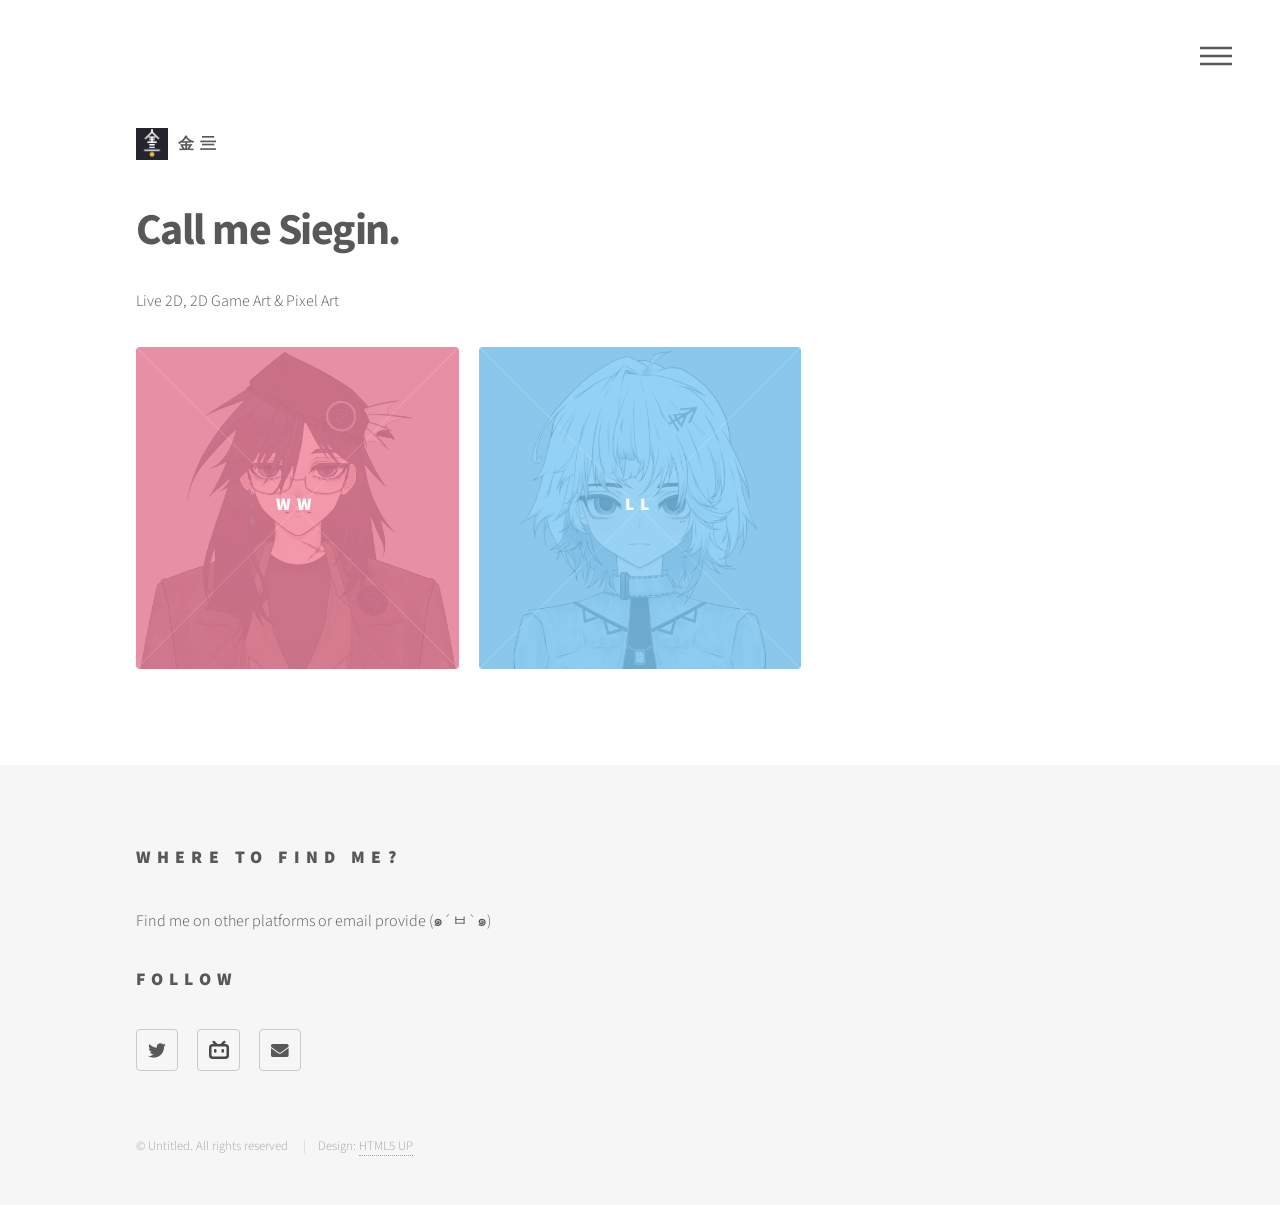
<file: index.html>
<!DOCTYPE HTML>
<!--
	Phantom by HTML5 UP
	html5up.net | @ajlkn
	Free for personal and commercial use under the CCA 3.0 license (html5up.net/license)
-->
<html>
	<head>
		<title>Phantom by HTML5 UP</title>
		<meta charset="utf-8" />
		<meta name="viewport" content="width=device-width, initial-scale=1, user-scalable=no" />
		<link rel="stylesheet" href="assets/css/main.css" />
		<noscript><link rel="stylesheet" href="assets/css/noscript.css" /></noscript>
	</head>
	<body class="is-preload">
		<!-- Wrapper -->
		<div id="wrapper">

			<!-- Header -->
			<header id="header">
				<div class="inner">

					<!-- Logo -->
					<a href="index.html" class="logo">
						<span class="symbol"><img src="images/Logo.jpg" alt="" /></span><span class="title">金亖</span>
					</a>

					<!-- Nav -->
					<nav>
						<ul>
							<li><a href="#menu">Menu</a></li>
						</ul>
					</nav>

				</div>
			</header>

			<!-- Menu -->
			<nav id="menu">
				<h2>Menu</h2>
				<ul>
					<li><a href="index.html">Home</a></li>
					<li><a href="commission.html">Commission</a></li>
					<li><a href="about.html">About</a></li>
				</ul>
			</nav>

			<!-- Main -->
			<div id="main">
				<div class="inner">
					<header>
						<h1>Call me Siegin</a>.</h1>
						<p>Live 2D, 2D Game Art & Pixel Art</p>
					</header>
					<section class="tiles">
						<article class="style1">
							<span class="image">
								<img src="images/WW0.png" alt="" />
							</span>
							<a href="WW.html">
								<h2>WW</h2>
								<div class="content">
									<p>2025</p>
								</div>
							</a>
						</article>
						<article class="style2">
							<span class="image">
								<img src="images/LL0.png" alt="" />
							</span>
							<a href="LL.html">
								<h2>LL</h2>
								<div class="content">
									<p>2024-2025</p>
								</div>
							</a>
						</article>
					</section>
				</div>
			</div>

			<!-- Footer -->
			<footer id="footer">
				<div class="inner">
					<section>
						<h2>Where to find me?</h2>
						<p>Find me on other platforms or email provide (๑´ㅂ`๑)</p>
						<section>
							<h2>Follow</h2>
							<ul class="icons">
								<li><a href="https://x.com/siegin403" class="icon brands style2 fa-twitter"><span class="label">Twitter</span></a></li>
								<li>
									<a href="https://space.bilibili.com/3690977074088362" class="icon style2 bilibili"
									   aria-label="Bilibili"
									   target="_blank"
									   rel="noopener"><span class="icon-inner"><img src="images/bilibili.svg" alt=""></span> <span class="label">Bilibili</span></a>
								</li>
								<li><a href="about.html" class="icon solid style2 fa-envelope"><span class="label">Email</span></a></li>
							</ul>
						</section>
						<ul class="copyright">
							<li>&copy; Untitled. All rights reserved</li>
							<li>Design: <a href="http://html5up.net">HTML5 UP</a></li>
						</ul>
				</div>
			</footer>

		</div>

		<!-- Scripts -->
			<script src="assets/js/jquery.min.js"></script>
			<script src="assets/js/browser.min.js"></script>
			<script src="assets/js/breakpoints.min.js"></script>
			<script src="assets/js/util.js"></script>
			<script src="assets/js/main.js"></script>

	</body>
</html>
</file>
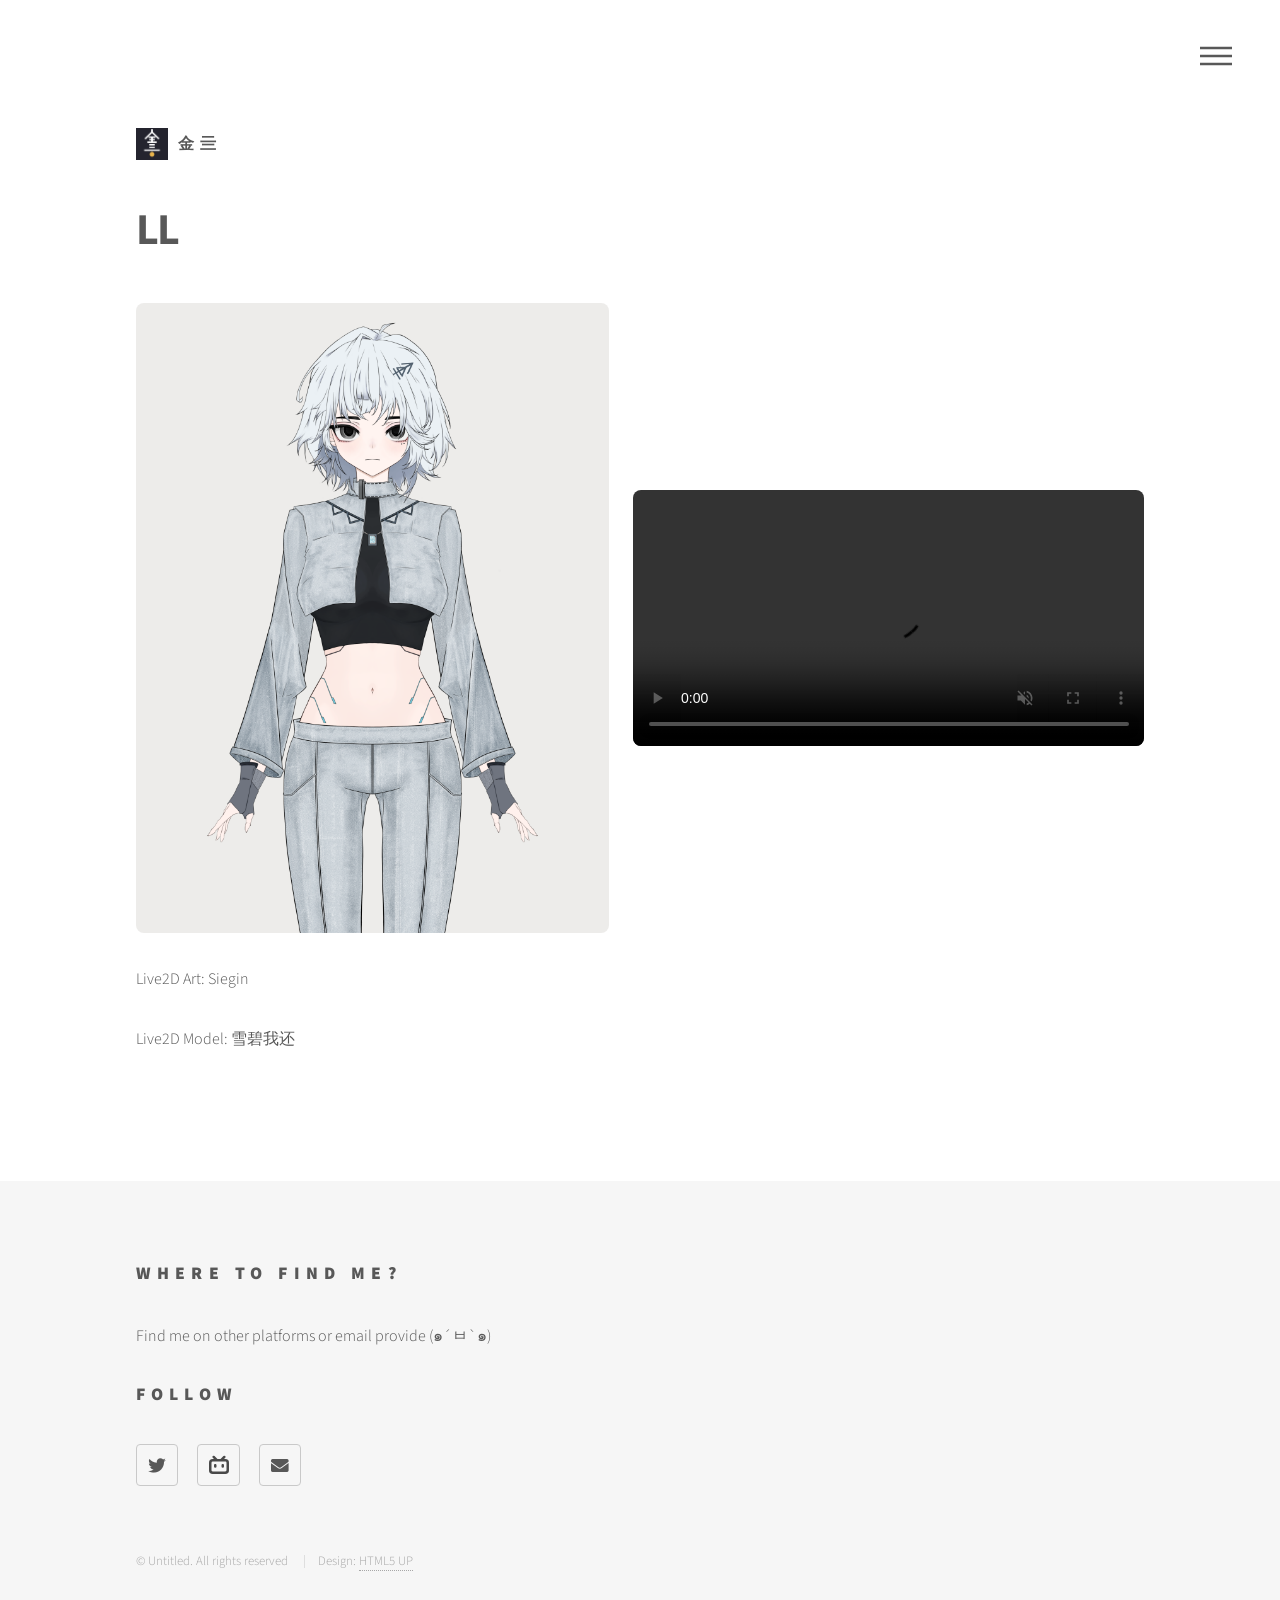
<file: LL.html>
<!DOCTYPE HTML>
<!--
	Phantom by HTML5 UP
	html5up.net | @ajlkn
	Free for personal and commercial use under the CCA 3.0 license (html5up.net/license)
-->
<html>
	<head>
		<title>Generic - Phantom by HTML5 UP</title>
		<meta charset="utf-8" />
		<meta name="viewport" content="width=device-width, initial-scale=1, user-scalable=no" />
		<link rel="stylesheet" href="assets/css/main.css" />
		<noscript><link rel="stylesheet" href="assets/css/noscript.css" /></noscript>
	</head>
	<body class="is-preload">
		<!-- Wrapper -->
		<div id="wrapper">

			<!-- Header -->
			<header id="header">
				<div class="inner">

					<!-- Logo -->
					<a href="index.html" class="logo">
						<span class="symbol"><img src="images/Logo.jpg" alt="" /></span><span class="title">金亖</span>
					</a>

					<!-- Nav -->
					<nav>
						<ul>
							<li><a href="#menu">Menu</a></li>
						</ul>
					</nav>

				</div>
			</header>

			<!-- Menu -->
			<nav id="menu">
				<h2>Menu</h2>
				<ul>
					<li><a href="index.html">Home</a></li>
					<li><a href="commission.html">Commission</a></li>
					<li><a href="about.html">About</a></li>
				</ul>
			</nav>

			<!-- Main -->
			<div id="main">
				<div class="inner">
					<h1>LL</h1>

					<div class="ll-layout">
						<!-- Portrait Image -->
						<div class="ll-image">
							<img src="images/LL1.png" alt="LL portrait image" />
						</div>

						<!-- Landscape Video -->
						<div class="ll-video">
							<video src="images/LLa.mp4"
								   autoplay
								   muted
								   loop
								   playsinline
								   controls></video>
						</div>
					</div>

					<p>Live2D Art: Siegin</p>
					<p>Live2D Model: 雪碧我还</p>
				</div>
			</div>

			<!-- LL layout styles -->
			<style>
				/* Container that holds image + video */
				.ll-layout {
					display: flex;
					justify-content: center;
					align-items: center;
					gap: 24px;
					margin-bottom: 2em;
					flex-wrap: wrap; /* allows stacking on smaller screens */
				}

				/* Portrait image block */
				.ll-image {
					flex: 0 0 auto;
					max-height: 70vh;
				}

					.ll-image img {
						height: 70vh;
						max-height: 70vh;
						width: auto;
						object-fit: contain;
						display: block;
						border-radius: 8px;
					}

				/* Landscape video block */
				.ll-video {
					flex: 1 1 auto;
					max-width: 60vw;
				}

					.ll-video video {
						width: 100%;
						height: auto;
						max-height: 70vh;
						object-fit: contain;
						display: block;
						border-radius: 8px;
					}

				/* Mobile adjustments */
				@media (max-width: 768px) {
					.ll-layout {
						flex-direction: column;
					}

					.ll-image img,
					.ll-video video {
						max-height: 50vh;
					}

					.ll-video {
						max-width: 100%;
					}
				}
			</style>


			<footer id="footer">
				<div class="inner">
					<section>
						<h2>Where to find me?</h2>
						<p>Find me on other platforms or email provide (๑´ㅂ`๑)</p>
						<section>
							<h2>Follow</h2>
							<ul class="icons">
								<li><a href="https://x.com/siegin403" class="icon brands style2 fa-twitter"><span class="label">Twitter</span></a></li>
								<li>
									<a href="https://space.bilibili.com/3690977074088362" class="icon style2 bilibili"
									   aria-label="Bilibili"
									   target="_blank"
									   rel="noopener"><span class="icon-inner"><img src="images/bilibili.svg" alt=""></span> <span class="label">Bilibili</span></a>
								</li>
								<li><a href="about.html" class="icon solid style2 fa-envelope"><span class="label">Email</span></a></li>
							</ul>
						</section>
						<ul class="copyright">
							<li>&copy; Untitled. All rights reserved</li>
							<li>Design: <a href="http://html5up.net">HTML5 UP</a></li>
						</ul>
				</div>
			</footer>

		</div>

		<!-- Scripts -->
			<script src="assets/js/jquery.min.js"></script>
			<script src="assets/js/browser.min.js"></script>
			<script src="assets/js/breakpoints.min.js"></script>
			<script src="assets/js/util.js"></script>
			<script src="assets/js/main.js"></script>

	</body>
</html>
</file>
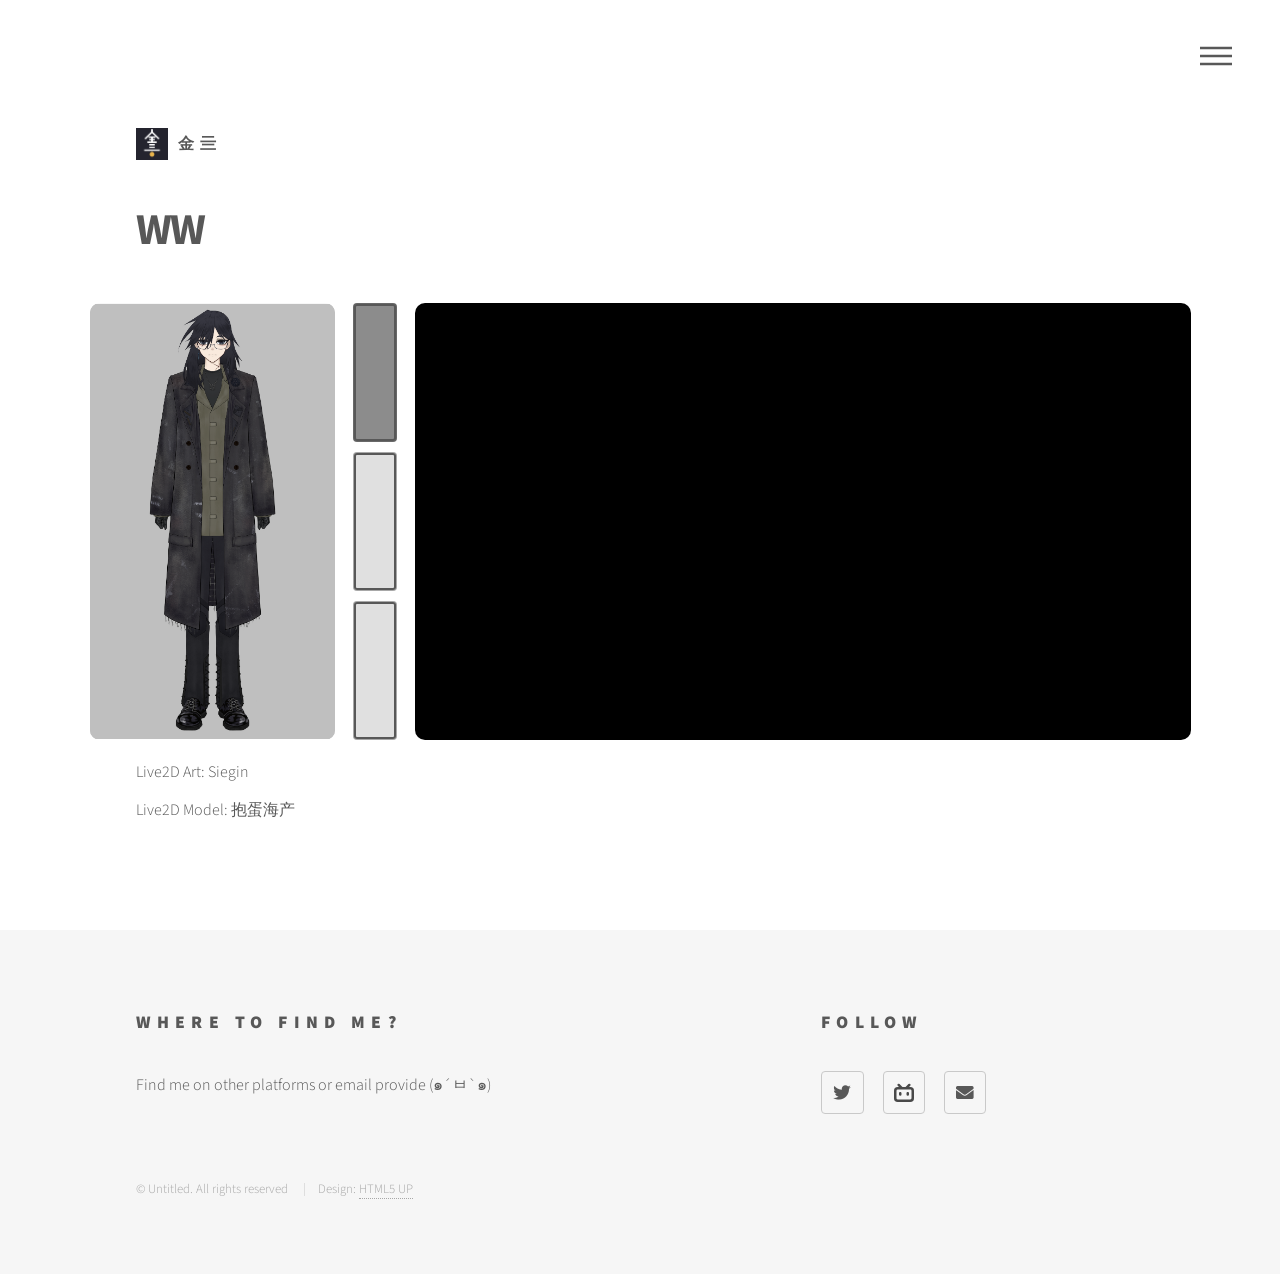
<file: WW.html>
<!DOCTYPE HTML>
<!--
	Phantom by HTML5 UP
	html5up.net | @ajlkn
	Free for personal and commercial use under the CCA 3.0 license (html5up.net/license)
-->
<html lang="en">
<head>
	<title>WW</title>
	<meta charset="utf-8" />
	<meta name="viewport" content="width=device-width, initial-scale=1, user-scalable=no" />
	<meta name="referrer" content="origin-when-cross-origin">
	<link rel="stylesheet" href="assets/css/main.css" />
	<noscript><link rel="stylesheet" href="assets/css/noscript.css" /></noscript>

	<style>
		.ww-shell {
			width: 100%;
			display: flex;
			flex-direction: column;
			gap: 18px;
		}

		.ww-top {
			width: 100%;
			display: flex;
			align-items: stretch;
			justify-content: center;
			gap: 18px;
			flex-wrap: nowrap;
		}

		.ww-left {
			display: flex;
			align-items: center;
			justify-content: center;
			gap: 18px;
			flex: 0 0 auto;
			min-width: 0;
		}

		.ww-stage {
			position: relative;
			overflow: hidden;
			border-radius: 10px;
			background: transparent;
			width: 360px;
			height: 640px;
			flex: 0 0 auto;
		}

		.ww-slideWrap {
			position: absolute;
			inset: 0;
			display: grid;
			place-items: center;
			transform: translateY(0);
			opacity: 1;
			transition: transform 420ms ease, opacity 420ms ease;
			will-change: transform, opacity;
		}

			.ww-slideWrap.is-leaving {
				transform: translateY(-100%);
				opacity: 0;
			}

			.ww-slideWrap.is-entering {
				transform: translateY(100%);
				opacity: 0;
			}

			.ww-slideWrap img {
				width: 100%;
				height: 100%;
				object-fit: contain;
				display: block;
			}

		.ww-dots {
			display: flex;
			flex-direction: column;
			justify-content: space-between;
			user-select: none;
			gap: 10px;
			position: relative;
			z-index: 5;
			width: 44px;
			height: 640px;
			flex: 0 0 auto;
		}

		.ww-dot {
			width: 100%;
			flex: 1 1 0;
			min-height: 12px;
			border-radius: 4px;
			border: 1px solid rgba(0,0,0,0.25);
			background: rgba(0,0,0,0.12);
			cursor: pointer;
			padding: 0;
		}

			.ww-dot.is-active {
				background: rgba(0,0,0,0.45);
			}

		.ww-video {
			flex: 0 0 auto;
			min-width: 0;
			background: #000;
			border-radius: 10px;
			overflow: hidden;
			width: 360px;
			height: 640px;
		}

		.video-wrap {
			width: 100%;
			height: 100%;
			position: relative;
			overflow: hidden;
			background: #000;
		}

			.video-wrap iframe {
				position: absolute;
				top: 50%;
				left: 50%;
				transform: translate(-50%,-50%);
				border: 0;
			}

		.ww-desc p {
			margin: 0 0 10px 0;
		}

		@media (max-width:640px) {
			.ww-top {
				flex-direction: column;
				align-items: center;
			}

			.ww-left {
				flex-direction: row;
				align-items: center;
			}

			.ww-dots {
				height: 640px;
			}
		}
	</style>
</head>

<body class="is-preload">
	<div id="wrapper">

		<header id="header">
			<div class="inner">
				<a href="index.html" class="logo">
					<span class="symbol"><img src="images/Logo.jpg" alt="" /></span><span class="title">金亖</span>
				</a>
				<nav><ul><li><a href="#menu">Menu</a></li></ul></nav>
			</div>
		</header>

		<nav id="menu">
			<h2>Menu</h2>
			<ul>
				<li><a href="index.html">Home</a></li>
				<li><a href="commission.html">Commission</a></li>
				<li><a href="about.html">About</a></li>
			</ul>
		</nav>

		<div id="main">
			<div class="inner">
				<h1>WW</h1>

				<div class="ww-shell">
					<div class="ww-top">
						<div class="ww-left">
							<div class="ww-stage" id="wwStage" aria-label="WW slideshow"></div>
							<div class="ww-dots" id="wwDots" aria-label="Slide selector"></div>
						</div>

						<div class="ww-video" id="wwVideo">
							<div id="video-container"></div>
						</div>
					</div>

					<div class="ww-desc">
						<p>Live2D Art: Siegin</p>
						<p>Live2D Model: 抱蛋海产</p>
					</div>
				</div>

			</div>
		</div>

		<footer id="footer">
			<div class="inner">
				<section>
					<h2>Where to find me?</h2>
					<p>Find me on other platforms or email provide (๑´ㅂ`๑)</p>
				</section>
				<section>
					<h2>Follow</h2>
					<ul class="icons">
						<li><a href="https://x.com/siegin403" class="icon brands style2 fa-twitter"><span class="label">Twitter</span></a></li>
						<li>
							<a href="https://space.bilibili.com/3690977074088362"
							   class="icon style2 bilibili"
							   aria-label="Bilibili"
							   target="_blank"
							   rel="noopener">
								<span class="icon-inner"><img src="images/bilibili.svg" alt=""></span>
								<span class="label">Bilibili</span>
							</a>
						</li>
						<li><a href="about.html" class="icon solid style2 fa-envelope"><span class="label">Email</span></a></li>
					</ul>
				</section>
				<ul class="copyright">
					<li>&copy; Untitled. All rights reserved</li>
					<li>Design: <a href="http://html5up.net">HTML5 UP</a></li>
				</ul>
			</div>
		</footer>

	</div>

	<script src="assets/js/jquery.min.js"></script>
	<script src="assets/js/browser.min.js"></script>
	<script src="assets/js/breakpoints.min.js"></script>
	<script src="assets/js/util.js"></script>
	<script src="assets/js/main.js"></script>

	<script>
		document.addEventListener("DOMContentLoaded", () => {
			(function () {
				// ✅ keep ONLY ONE VIDEO_URL
				const VIDEO_URL = "https://www.youtube.com/watch?v=0hc0xK4qXK4";

				const SLIDE_RATIO_W = 9;
				const SLIDE_RATIO_H = 16;

				let VIDEO_ASPECT_W = 16;
				let VIDEO_ASPECT_H = 9;

				const SLIDER_RATIO_HW = 15;
				const GAP_PX = 18;
				const ANIM_MS = 420;

				const slides = [
					{ src: "images/WW1.png", alt: "WW image 1" },
					{ src: "images/WW2.png", alt: "WW image 2" },
					{ src: "images/WW3.png", alt: "WW image 3" }
				];

				const stage = document.getElementById("wwStage");
				const dotsWrap = document.getElementById("wwDots");
				const videoBox = document.getElementById("wwVideo");
				const videoContainer = document.getElementById("video-container");
				const inner = document.querySelector("#main .inner");

				let currentIndex = 0;
				let currentWrap = null;
				let isAnimating = false;
				let dots = [];

				function isShortsUrl(url) {
					return /youtube\.com\/shorts\//i.test(url);
				}

				function extractYouTubeId(url) {
					try {
						const m1 = url.match(/youtu\.be\/([A-Za-z0-9_-]{6,})/);
						if (m1) return m1[1];

						const u = new URL(url);
						const v = u.searchParams.get("v");
						if (v) return v;

						const m2 = url.match(/youtube\.com\/shorts\/([A-Za-z0-9_-]{6,})/);
						if (m2) return m2[1];

						const m3 = url.match(/youtube\.com\/embed\/([A-Za-z0-9_-]{6,})/);
						if (m3) return m3[1];

						return "";
					} catch {
						if (/^[A-Za-z0-9_-]{6,}$/.test(url)) return url;
						return "";
					}
				}

				function createSlideWrap(i) {
					const wrap = document.createElement("div");
					wrap.className = "ww-slideWrap";
					const img = document.createElement("img");
					img.src = slides[i].src;
					img.alt = slides[i].alt;
					wrap.appendChild(img);
					return wrap;
				}

				function setActiveDot(i) {
					dots.forEach((d, di) => d.classList.toggle("is-active", di === i));
				}

				function buildDots() {
					dotsWrap.innerHTML = "";
					dots = slides.map((_, i) => {
						const btn = document.createElement("button");
						btn.type = "button";
						btn.className = "ww-dot";
						btn.setAttribute("aria-label", "Show slide " + (i + 1));
						btn.addEventListener("click", () => goTo(i));
						dotsWrap.appendChild(btn);
						return btn;
					});
				}

				function goTo(nextIndex) {
					if (isAnimating) return;
					if (nextIndex === currentIndex) return;

					isAnimating = true;

					const nextWrap = createSlideWrap(nextIndex);
					nextWrap.classList.add("is-entering");
					stage.appendChild(nextWrap);
					void nextWrap.offsetWidth;

					if (currentWrap) currentWrap.classList.add("is-leaving");
					nextWrap.classList.remove("is-entering");

					window.setTimeout(() => {
						if (currentWrap && currentWrap.parentNode === stage) stage.removeChild(currentWrap);
						currentWrap = nextWrap;
						currentIndex = nextIndex;
						setActiveDot(currentIndex);
						isAnimating = false;
					}, ANIM_MS);
				}

				function fitVideoCover() {
					const wrap = videoBox.querySelector(".video-wrap");
					const iframe = wrap ? wrap.querySelector("iframe") : null;
					if (!wrap || !iframe) return;

					const boxW = wrap.clientWidth;
					const boxH = wrap.clientHeight;
					if (boxW <= 0 || boxH <= 0) { setTimeout(fitVideoCover, 60); return; }

					const videoRatio = VIDEO_ASPECT_W / VIDEO_ASPECT_H;
					const boxRatio = boxW / boxH;

					let w, h;
					if (boxRatio > videoRatio) {
						w = boxW;
						h = Math.ceil(boxW / videoRatio);
					} else {
						h = boxH;
						w = Math.ceil(boxH * videoRatio);
					}

					iframe.style.width = w + "px";
					iframe.style.height = h + "px";
				}

				function safeInnerWidth() {
					const w = inner ? inner.getBoundingClientRect().width : 0;
					return Math.max(320, Math.floor(w || window.innerWidth));
				}

				function fitToBrowser() {
					const availW = Math.min(window.innerWidth, safeInnerWidth());
					const availH = Math.max(260, Math.floor(window.innerHeight * 0.75));
					const isStacked = window.matchMedia("(max-width: 640px)").matches;

					if (isStacked) {
						const stageW = Math.min(availW, Math.floor(window.innerWidth * 0.96));
						const stageH = Math.min(availH, Math.floor(stageW * SLIDE_RATIO_H / SLIDE_RATIO_W));

						stage.style.width = stageW + "px";
						stage.style.height = stageH + "px";

						dotsWrap.style.height = stageH + "px";
						dotsWrap.style.width = Math.max(44, Math.floor(stageH / SLIDER_RATIO_HW)) + "px";

						videoBox.style.width = stageW + "px";
						videoBox.style.height = stageH + "px";

						fitVideoCover();
						return;
					}

					const coeff =
						(SLIDE_RATIO_W / SLIDE_RATIO_H) +
						(1 / SLIDER_RATIO_HW) +
						(VIDEO_ASPECT_W / VIDEO_ASPECT_H);

					let h = Math.min(availH, Math.floor((availW - (GAP_PX * 2)) / coeff));
					h = Math.max(260, h);

					const stageW = Math.floor(h * SLIDE_RATIO_W / SLIDE_RATIO_H);
					const dotsW = Math.max(44, Math.floor(h / SLIDER_RATIO_HW));
					const videoW = Math.floor(h * VIDEO_ASPECT_W / VIDEO_ASPECT_H);

					stage.style.width = stageW + "px";
					stage.style.height = h + "px";

					dotsWrap.style.height = h + "px";
					dotsWrap.style.width = dotsW + "px";

					videoBox.style.height = h + "px";
					videoBox.style.width = videoW + "px";

					fitVideoCover();
				}

				function loadYouTube() {
					const id = extractYouTubeId(VIDEO_URL);
					if (!id) return;

					if (isShortsUrl(VIDEO_URL)) {
						VIDEO_ASPECT_W = 9;
						VIDEO_ASPECT_H = 16;
					} else {
						VIDEO_ASPECT_W = 16;
						VIDEO_ASPECT_H = 9;
					}

                    const embedSrc =
                        `https://www.youtube-nocookie.com/embed/${id}` +
                        `?playsinline=1&rel=0&controls=1&modestbranding=1`;

					videoContainer.innerHTML =
						`<div class="video-wrap">
								<iframe
									src="${embedSrc}"
									title="YouTube video"
									allow="accelerometer; autoplay; clipboard-write; encrypted-media; gyroscope; picture-in-picture; web-share"
									allowfullscreen>
								</iframe>
							</div>`;

					const iframe = videoContainer.querySelector("iframe");
					if (iframe) {
						iframe.addEventListener("load", () => {
							fitToBrowser();
							setTimeout(fitToBrowser, 60);
						});
					}
				}

				function start() {
					buildDots();
					currentWrap = createSlideWrap(0);
					stage.appendChild(currentWrap);
					setActiveDot(0);
					loadYouTube();
					fitToBrowser();
				}

				start();
				setTimeout(start, 300);
				window.addEventListener("resize", fitToBrowser);
			})();
		});
	</script>
</body>
</html>
</file>
<file: assets/css/noscript.css>
/*
	Phantom by HTML5 UP
	html5up.net | @ajlkn
	Free for personal and commercial use under the CCA 3.0 license (html5up.net/license)
*/

/* Tiles */

	body.is-preload .tiles article {
		-moz-transform: none;
		-webkit-transform: none;
		-ms-transform: none;
		transform: none;
		opacity: 1;
	}
</file>
<file: assets/css/main.css>
@import url(fontawesome-all.min.css);
@import url("https://fonts.googleapis.com/css?family=Source+Sans+Pro:300,700,900");

/*
	Phantom by HTML5 UP
	html5up.net | @ajlkn
	Free for personal and commercial use under the CCA 3.0 license (html5up.net/license)
*/

html, body, div, span, applet, object,
iframe, h1, h2, h3, h4, h5, h6, p, blockquote,
pre, a, abbr, acronym, address, big, cite,
code, del, dfn, em, img, ins, kbd, q, s, samp,
small, strike, strong, sub, sup, tt, var, b,
u, i, center, dl, dt, dd, ol, ul, li, fieldset,
form, label, legend, table, caption, tbody,
tfoot, thead, tr, th, td, article, aside,
canvas, details, embed, figure, figcaption,
footer, header, hgroup, menu, nav, output, ruby,
section, summary, time, mark, audio, video {
	margin: 0;
	padding: 0;
	border: 0;
	font-size: 100%;
	font: inherit;
	vertical-align: baseline;}

article, aside, details, figcaption, figure,
footer, header, hgroup, menu, nav, section {
	display: block;}

body {
	line-height: 1;
}

ol, ul {
	list-style: none;
}

blockquote, q {
	quotes: none;
}

	blockquote:before, blockquote:after, q:before, q:after {
		content: '';
		content: none;
	}

table {
	border-collapse: collapse;
	border-spacing: 0;
}

body {
	-webkit-text-size-adjust: none;
}

mark {
	background-color: transparent;
	color: inherit;
}

input::-moz-focus-inner {
	border: 0;
	padding: 0;
}

input, select, textarea {
	-moz-appearance: none;
	-webkit-appearance: none;
	-ms-appearance: none;
	appearance: none;
}

/* Basic */

	@-ms-viewport {
		width: device-width;
	}

	body {
		-ms-overflow-style: scrollbar;
	}

	@media screen and (max-width: 480px) {

		html, body {
			min-width: 320px;
		}

	}

	html {
		box-sizing: border-box;
	}

	*, *:before, *:after {
		box-sizing: inherit;
	}

	body {
		background: #ffffff;
	}

		body.is-preload *, body.is-preload *:before, body.is-preload *:after {
			-moz-animation: none !important;
			-webkit-animation: none !important;
			-ms-animation: none !important;
			animation: none !important;
			-moz-transition: none !important;
			-webkit-transition: none !important;
			-ms-transition: none !important;
			transition: none !important;
		}

/* Type */

	body, input, select, textarea {
		color: #585858;
		font-family: "Source Sans Pro", Helvetica, sans-serif;
		font-size: 16pt;
		font-weight: 300;
		line-height: 1.75;
	}

		@media screen and (max-width: 1680px) {

			body, input, select, textarea {
				font-size: 14pt;
			}

		}

		@media screen and (max-width: 1280px) {

			body, input, select, textarea {
				font-size: 12pt;
			}

		}

	a {
		-moz-transition: border-bottom-color 0.2s ease, color 0.2s ease;
		-webkit-transition: border-bottom-color 0.2s ease, color 0.2s ease;
		-ms-transition: border-bottom-color 0.2s ease, color 0.2s ease;
		transition: border-bottom-color 0.2s ease, color 0.2s ease;
		text-decoration: none;
		color: #585858;
		border-bottom: dotted 1px rgba(88, 88, 88, 0.5);
	}

		a:hover {
			border-bottom-color: transparent;
			color: #f2849e !important;
		}

	strong, b {
		font-weight: 900;
	}

	em, i {
		font-style: italic;
	}

	p {
		margin: 0 0 2em 0;
	}

	h1 {
		font-size: 2.75em;
		font-weight: 700;
		line-height: 1.3;
		margin: 0 0 1em 0;
		letter-spacing: -0.035em;
	}

		h1 a {
			color: inherit;
		}

		@media screen and (max-width: 736px) {

			h1 {
				font-size: 2em;
				margin: 0 0 1em 0;
			}

		}

		@media screen and (max-width: 360px) {

			h1 {
				font-size: 1.75em;
			}

		}

	h2, h3, h4, h5, h6 {
		font-weight: 900;
		line-height: 1.5;
		margin: 0 0 2em 0;
		text-transform: uppercase;
		letter-spacing: 0.35em;
	}

		h2 a, h3 a, h4 a, h5 a, h6 a {
			color: inherit;
		}

	h2 {
		font-size: 1.1em;
	}

	h3 {
		font-size: 1em;
	}

	h4 {
		font-size: 0.8em;
	}

	h5 {
		font-size: 0.8em;
	}

	h6 {
		font-size: 0.8em;
	}

	@media screen and (max-width: 980px) {

		h1 br, h2 br, h3 br, h4 br, h5 br, h6 br {
			display: none;
		}

	}

	@media screen and (max-width: 736px) {

		h2 {
			font-size: 1em;
		}

		h3 {
			font-size: 0.8em;
		}

	}

	sub {
		font-size: 0.8em;
		position: relative;
		top: 0.5em;
	}

	sup {
		font-size: 0.8em;
		position: relative;
		top: -0.5em;
	}

	blockquote {
		border-left: solid 4px #c9c9c9;
		font-style: italic;
		margin: 0 0 2em 0;
		padding: 0.5em 0 0.5em 2em;
	}

	code {
		background: rgba(144, 144, 144, 0.075);
		border-radius: 4px;
		border: solid 1px #c9c9c9;
		font-family: "Courier New", monospace;
		font-size: 0.9em;
		margin: 0 0.25em;
		padding: 0.25em 0.65em;
	}

	pre {
		-webkit-overflow-scrolling: touch;
		font-family: "Courier New", monospace;
		font-size: 0.9em;
		margin: 0 0 2em 0;
	}

		pre code {
			display: block;
			line-height: 1.75;
			padding: 1em 1.5em;
			overflow-x: auto;
		}

	hr {
		border: 0;
		border-bottom: solid 1px #c9c9c9;
		margin: 2em 0;
	}

		hr.major {
			margin: 3em 0;
		}

	.align-left {
		text-align: left;
	}

	.align-center {
		text-align: center;
	}

	.align-right {
		text-align: right;
	}

/* Row */

	.row {
		display: flex;
		flex-wrap: wrap;
		box-sizing: border-box;
		align-items: stretch;
	}

		.row > * {
			box-sizing: border-box;
		}

		.row.gtr-uniform > * > :last-child {
			margin-bottom: 0;
		}

		.row.aln-left {
			justify-content: flex-start;
		}

		.row.aln-center {
			justify-content: center;
		}

		.row.aln-right {
			justify-content: flex-end;
		}

		.row.aln-top {
			align-items: flex-start;
		}

		.row.aln-middle {
			align-items: center;
		}

		.row.aln-bottom {
			align-items: flex-end;
		}

		.row > .imp {
			order: -1;
		}

		.row > .col-1 {
			width: 8.33333%;
		}

		.row > .off-1 {
			margin-left: 8.33333%;
		}

		.row > .col-2 {
			width: 16.66667%;
		}

		.row > .off-2 {
			margin-left: 16.66667%;
		}

		.row > .col-3 {
			width: 25%;
		}

		.row > .off-3 {
			margin-left: 25%;
		}

		.row > .col-4 {
			width: 33.33333%;
		}

		.row > .off-4 {
			margin-left: 33.33333%;
		}

		.row > .col-5 {
			width: 41.66667%;
		}

		.row > .off-5 {
			margin-left: 41.66667%;
		}

		.row > .col-6 {
			width: 50%;
		}

		.row > .off-6 {
			margin-left: 50%;
		}

		.row > .col-7 {
			width: 58.33333%;
		}

		.row > .off-7 {
			margin-left: 58.33333%;
		}

		.row > .col-8 {
			width: 66.66667%;
		}

		.row > .off-8 {
			margin-left: 66.66667%;
		}

		.row > .col-9 {
			width: 75%;
		}

		.row > .off-9 {
			margin-left: 75%;
		}

		.row > .col-10 {
			width: 83.33333%;
		}

		.row > .off-10 {
			margin-left: 83.33333%;
		}

		.row > .col-11 {
			width: 91.66667%;
		}

		.row > .off-11 {
			margin-left: 91.66667%;
		}

		.row > .col-12 {
			width: 100%;
		}

		.row > .off-12 {
			margin-left: 100%;
		}

		.row.gtr-0 {
			margin-top: 0;
			margin-left: 0em;
		}

			.row.gtr-0 > * {
				padding: 0 0 0 0em;
			}

			.row.gtr-0.gtr-uniform {
				margin-top: 0em;
			}

				.row.gtr-0.gtr-uniform > * {
					padding-top: 0em;
				}

		.row.gtr-25 {
			margin-top: 0;
			margin-left: -0.5em;
		}

			.row.gtr-25 > * {
				padding: 0 0 0 0.5em;
			}

			.row.gtr-25.gtr-uniform {
				margin-top: -0.5em;
			}

				.row.gtr-25.gtr-uniform > * {
					padding-top: 0.5em;
				}

		.row.gtr-50 {
			margin-top: 0;
			margin-left: -1em;
		}

			.row.gtr-50 > * {
				padding: 0 0 0 1em;
			}

			.row.gtr-50.gtr-uniform {
				margin-top: -1em;
			}

				.row.gtr-50.gtr-uniform > * {
					padding-top: 1em;
				}

		.row {
			margin-top: 0;
			margin-left: -2em;
		}

			.row > * {
				padding: 0 0 0 2em;
			}

			.row.gtr-uniform {
				margin-top: -2em;
			}

				.row.gtr-uniform > * {
					padding-top: 2em;
				}

		.row.gtr-150 {
			margin-top: 0;
			margin-left: -3em;
		}

			.row.gtr-150 > * {
				padding: 0 0 0 3em;
			}

			.row.gtr-150.gtr-uniform {
				margin-top: -3em;
			}

				.row.gtr-150.gtr-uniform > * {
					padding-top: 3em;
				}

		.row.gtr-200 {
			margin-top: 0;
			margin-left: -4em;
		}

			.row.gtr-200 > * {
				padding: 0 0 0 4em;
			}

			.row.gtr-200.gtr-uniform {
				margin-top: -4em;
			}

				.row.gtr-200.gtr-uniform > * {
					padding-top: 4em;
				}

		@media screen and (max-width: 1680px) {

			.row {
				display: flex;
				flex-wrap: wrap;
				box-sizing: border-box;
				align-items: stretch;
			}

				.row > * {
					box-sizing: border-box;
				}

				.row.gtr-uniform > * > :last-child {
					margin-bottom: 0;
				}

				.row.aln-left {
					justify-content: flex-start;
				}

				.row.aln-center {
					justify-content: center;
				}

				.row.aln-right {
					justify-content: flex-end;
				}

				.row.aln-top {
					align-items: flex-start;
				}

				.row.aln-middle {
					align-items: center;
				}

				.row.aln-bottom {
					align-items: flex-end;
				}

				.row > .imp-xlarge {
					order: -1;
				}

				.row > .col-1-xlarge {
					width: 8.33333%;
				}

				.row > .off-1-xlarge {
					margin-left: 8.33333%;
				}

				.row > .col-2-xlarge {
					width: 16.66667%;
				}

				.row > .off-2-xlarge {
					margin-left: 16.66667%;
				}

				.row > .col-3-xlarge {
					width: 25%;
				}

				.row > .off-3-xlarge {
					margin-left: 25%;
				}

				.row > .col-4-xlarge {
					width: 33.33333%;
				}

				.row > .off-4-xlarge {
					margin-left: 33.33333%;
				}

				.row > .col-5-xlarge {
					width: 41.66667%;
				}

				.row > .off-5-xlarge {
					margin-left: 41.66667%;
				}

				.row > .col-6-xlarge {
					width: 50%;
				}

				.row > .off-6-xlarge {
					margin-left: 50%;
				}

				.row > .col-7-xlarge {
					width: 58.33333%;
				}

				.row > .off-7-xlarge {
					margin-left: 58.33333%;
				}

				.row > .col-8-xlarge {
					width: 66.66667%;
				}

				.row > .off-8-xlarge {
					margin-left: 66.66667%;
				}

				.row > .col-9-xlarge {
					width: 75%;
				}

				.row > .off-9-xlarge {
					margin-left: 75%;
				}

				.row > .col-10-xlarge {
					width: 83.33333%;
				}

				.row > .off-10-xlarge {
					margin-left: 83.33333%;
				}

				.row > .col-11-xlarge {
					width: 91.66667%;
				}

				.row > .off-11-xlarge {
					margin-left: 91.66667%;
				}

				.row > .col-12-xlarge {
					width: 100%;
				}

				.row > .off-12-xlarge {
					margin-left: 100%;
				}

				.row.gtr-0 {
					margin-top: 0;
					margin-left: 0em;
				}

					.row.gtr-0 > * {
						padding: 0 0 0 0em;
					}

					.row.gtr-0.gtr-uniform {
						margin-top: 0em;
					}

						.row.gtr-0.gtr-uniform > * {
							padding-top: 0em;
						}

				.row.gtr-25 {
					margin-top: 0;
					margin-left: -0.5em;
				}

					.row.gtr-25 > * {
						padding: 0 0 0 0.5em;
					}

					.row.gtr-25.gtr-uniform {
						margin-top: -0.5em;
					}

						.row.gtr-25.gtr-uniform > * {
							padding-top: 0.5em;
						}

				.row.gtr-50 {
					margin-top: 0;
					margin-left: -1em;
				}

					.row.gtr-50 > * {
						padding: 0 0 0 1em;
					}

					.row.gtr-50.gtr-uniform {
						margin-top: -1em;
					}

						.row.gtr-50.gtr-uniform > * {
							padding-top: 1em;
						}

				.row {
					margin-top: 0;
					margin-left: -2em;
				}

					.row > * {
						padding: 0 0 0 2em;
					}

					.row.gtr-uniform {
						margin-top: -2em;
					}

						.row.gtr-uniform > * {
							padding-top: 2em;
						}

				.row.gtr-150 {
					margin-top: 0;
					margin-left: -3em;
				}

					.row.gtr-150 > * {
						padding: 0 0 0 3em;
					}

					.row.gtr-150.gtr-uniform {
						margin-top: -3em;
					}

						.row.gtr-150.gtr-uniform > * {
							padding-top: 3em;
						}

				.row.gtr-200 {
					margin-top: 0;
					margin-left: -4em;
				}

					.row.gtr-200 > * {
						padding: 0 0 0 4em;
					}

					.row.gtr-200.gtr-uniform {
						margin-top: -4em;
					}

						.row.gtr-200.gtr-uniform > * {
							padding-top: 4em;
						}

		}

		@media screen and (max-width: 1280px) {

			.row {
				display: flex;
				flex-wrap: wrap;
				box-sizing: border-box;
				align-items: stretch;
			}

				.row > * {
					box-sizing: border-box;
				}

				.row.gtr-uniform > * > :last-child {
					margin-bottom: 0;
				}

				.row.aln-left {
					justify-content: flex-start;
				}

				.row.aln-center {
					justify-content: center;
				}

				.row.aln-right {
					justify-content: flex-end;
				}

				.row.aln-top {
					align-items: flex-start;
				}

				.row.aln-middle {
					align-items: center;
				}

				.row.aln-bottom {
					align-items: flex-end;
				}

				.row > .imp-large {
					order: -1;
				}

				.row > .col-1-large {
					width: 8.33333%;
				}

				.row > .off-1-large {
					margin-left: 8.33333%;
				}

				.row > .col-2-large {
					width: 16.66667%;
				}

				.row > .off-2-large {
					margin-left: 16.66667%;
				}

				.row > .col-3-large {
					width: 25%;
				}

				.row > .off-3-large {
					margin-left: 25%;
				}

				.row > .col-4-large {
					width: 33.33333%;
				}

				.row > .off-4-large {
					margin-left: 33.33333%;
				}

				.row > .col-5-large {
					width: 41.66667%;
				}

				.row > .off-5-large {
					margin-left: 41.66667%;
				}

				.row > .col-6-large {
					width: 50%;
				}

				.row > .off-6-large {
					margin-left: 50%;
				}

				.row > .col-7-large {
					width: 58.33333%;
				}

				.row > .off-7-large {
					margin-left: 58.33333%;
				}

				.row > .col-8-large {
					width: 66.66667%;
				}

				.row > .off-8-large {
					margin-left: 66.66667%;
				}

				.row > .col-9-large {
					width: 75%;
				}

				.row > .off-9-large {
					margin-left: 75%;
				}

				.row > .col-10-large {
					width: 83.33333%;
				}

				.row > .off-10-large {
					margin-left: 83.33333%;
				}

				.row > .col-11-large {
					width: 91.66667%;
				}

				.row > .off-11-large {
					margin-left: 91.66667%;
				}

				.row > .col-12-large {
					width: 100%;
				}

				.row > .off-12-large {
					margin-left: 100%;
				}

				.row.gtr-0 {
					margin-top: 0;
					margin-left: 0em;
				}

					.row.gtr-0 > * {
						padding: 0 0 0 0em;
					}

					.row.gtr-0.gtr-uniform {
						margin-top: 0em;
					}

						.row.gtr-0.gtr-uniform > * {
							padding-top: 0em;
						}

				.row.gtr-25 {
					margin-top: 0;
					margin-left: -0.5em;
				}

					.row.gtr-25 > * {
						padding: 0 0 0 0.5em;
					}

					.row.gtr-25.gtr-uniform {
						margin-top: -0.5em;
					}

						.row.gtr-25.gtr-uniform > * {
							padding-top: 0.5em;
						}

				.row.gtr-50 {
					margin-top: 0;
					margin-left: -1em;
				}

					.row.gtr-50 > * {
						padding: 0 0 0 1em;
					}

					.row.gtr-50.gtr-uniform {
						margin-top: -1em;
					}

						.row.gtr-50.gtr-uniform > * {
							padding-top: 1em;
						}

				.row {
					margin-top: 0;
					margin-left: -2em;
				}

					.row > * {
						padding: 0 0 0 2em;
					}

					.row.gtr-uniform {
						margin-top: -2em;
					}

						.row.gtr-uniform > * {
							padding-top: 2em;
						}

				.row.gtr-150 {
					margin-top: 0;
					margin-left: -3em;
				}

					.row.gtr-150 > * {
						padding: 0 0 0 3em;
					}

					.row.gtr-150.gtr-uniform {
						margin-top: -3em;
					}

						.row.gtr-150.gtr-uniform > * {
							padding-top: 3em;
						}

				.row.gtr-200 {
					margin-top: 0;
					margin-left: -4em;
				}

					.row.gtr-200 > * {
						padding: 0 0 0 4em;
					}

					.row.gtr-200.gtr-uniform {
						margin-top: -4em;
					}

						.row.gtr-200.gtr-uniform > * {
							padding-top: 4em;
						}

		}

		@media screen and (max-width: 980px) {

			.row {
				display: flex;
				flex-wrap: wrap;
				box-sizing: border-box;
				align-items: stretch;
			}

				.row > * {
					box-sizing: border-box;
				}

				.row.gtr-uniform > * > :last-child {
					margin-bottom: 0;
				}

				.row.aln-left {
					justify-content: flex-start;
				}

				.row.aln-center {
					justify-content: center;
				}

				.row.aln-right {
					justify-content: flex-end;
				}

				.row.aln-top {
					align-items: flex-start;
				}

				.row.aln-middle {
					align-items: center;
				}

				.row.aln-bottom {
					align-items: flex-end;
				}

				.row > .imp-medium {
					order: -1;
				}

				.row > .col-1-medium {
					width: 8.33333%;
				}

				.row > .off-1-medium {
					margin-left: 8.33333%;
				}

				.row > .col-2-medium {
					width: 16.66667%;
				}

				.row > .off-2-medium {
					margin-left: 16.66667%;
				}

				.row > .col-3-medium {
					width: 25%;
				}

				.row > .off-3-medium {
					margin-left: 25%;
				}

				.row > .col-4-medium {
					width: 33.33333%;
				}

				.row > .off-4-medium {
					margin-left: 33.33333%;
				}

				.row > .col-5-medium {
					width: 41.66667%;
				}

				.row > .off-5-medium {
					margin-left: 41.66667%;
				}

				.row > .col-6-medium {
					width: 50%;
				}

				.row > .off-6-medium {
					margin-left: 50%;
				}

				.row > .col-7-medium {
					width: 58.33333%;
				}

				.row > .off-7-medium {
					margin-left: 58.33333%;
				}

				.row > .col-8-medium {
					width: 66.66667%;
				}

				.row > .off-8-medium {
					margin-left: 66.66667%;
				}

				.row > .col-9-medium {
					width: 75%;
				}

				.row > .off-9-medium {
					margin-left: 75%;
				}

				.row > .col-10-medium {
					width: 83.33333%;
				}

				.row > .off-10-medium {
					margin-left: 83.33333%;
				}

				.row > .col-11-medium {
					width: 91.66667%;
				}

				.row > .off-11-medium {
					margin-left: 91.66667%;
				}

				.row > .col-12-medium {
					width: 100%;
				}

				.row > .off-12-medium {
					margin-left: 100%;
				}

				.row.gtr-0 {
					margin-top: 0;
					margin-left: 0em;
				}

					.row.gtr-0 > * {
						padding: 0 0 0 0em;
					}

					.row.gtr-0.gtr-uniform {
						margin-top: 0em;
					}

						.row.gtr-0.gtr-uniform > * {
							padding-top: 0em;
						}

				.row.gtr-25 {
					margin-top: 0;
					margin-left: -0.375em;
				}

					.row.gtr-25 > * {
						padding: 0 0 0 0.375em;
					}

					.row.gtr-25.gtr-uniform {
						margin-top: -0.375em;
					}

						.row.gtr-25.gtr-uniform > * {
							padding-top: 0.375em;
						}

				.row.gtr-50 {
					margin-top: 0;
					margin-left: -0.75em;
				}

					.row.gtr-50 > * {
						padding: 0 0 0 0.75em;
					}

					.row.gtr-50.gtr-uniform {
						margin-top: -0.75em;
					}

						.row.gtr-50.gtr-uniform > * {
							padding-top: 0.75em;
						}

				.row {
					margin-top: 0;
					margin-left: -1.5em;
				}

					.row > * {
						padding: 0 0 0 1.5em;
					}

					.row.gtr-uniform {
						margin-top: -1.5em;
					}

						.row.gtr-uniform > * {
							padding-top: 1.5em;
						}

				.row.gtr-150 {
					margin-top: 0;
					margin-left: -2.25em;
				}

					.row.gtr-150 > * {
						padding: 0 0 0 2.25em;
					}

					.row.gtr-150.gtr-uniform {
						margin-top: -2.25em;
					}

						.row.gtr-150.gtr-uniform > * {
							padding-top: 2.25em;
						}

				.row.gtr-200 {
					margin-top: 0;
					margin-left: -3em;
				}

					.row.gtr-200 > * {
						padding: 0 0 0 3em;
					}

					.row.gtr-200.gtr-uniform {
						margin-top: -3em;
					}

						.row.gtr-200.gtr-uniform > * {
							padding-top: 3em;
						}

		}

		@media screen and (max-width: 736px) {

			.row {
				display: flex;
				flex-wrap: wrap;
				box-sizing: border-box;
				align-items: stretch;
			}

				.row > * {
					box-sizing: border-box;
				}

				.row.gtr-uniform > * > :last-child {
					margin-bottom: 0;
				}

				.row.aln-left {
					justify-content: flex-start;
				}

				.row.aln-center {
					justify-content: center;
				}

				.row.aln-right {
					justify-content: flex-end;
				}

				.row.aln-top {
					align-items: flex-start;
				}

				.row.aln-middle {
					align-items: center;
				}

				.row.aln-bottom {
					align-items: flex-end;
				}

				.row > .imp-small {
					order: -1;
				}

				.row > .col-1-small {
					width: 8.33333%;
				}

				.row > .off-1-small {
					margin-left: 8.33333%;
				}

				.row > .col-2-small {
					width: 16.66667%;
				}

				.row > .off-2-small {
					margin-left: 16.66667%;
				}

				.row > .col-3-small {
					width: 25%;
				}

				.row > .off-3-small {
					margin-left: 25%;
				}

				.row > .col-4-small {
					width: 33.33333%;
				}

				.row > .off-4-small {
					margin-left: 33.33333%;
				}

				.row > .col-5-small {
					width: 41.66667%;
				}

				.row > .off-5-small {
					margin-left: 41.66667%;
				}

				.row > .col-6-small {
					width: 50%;
				}

				.row > .off-6-small {
					margin-left: 50%;
				}

				.row > .col-7-small {
					width: 58.33333%;
				}

				.row > .off-7-small {
					margin-left: 58.33333%;
				}

				.row > .col-8-small {
					width: 66.66667%;
				}

				.row > .off-8-small {
					margin-left: 66.66667%;
				}

				.row > .col-9-small {
					width: 75%;
				}

				.row > .off-9-small {
					margin-left: 75%;
				}

				.row > .col-10-small {
					width: 83.33333%;
				}

				.row > .off-10-small {
					margin-left: 83.33333%;
				}

				.row > .col-11-small {
					width: 91.66667%;
				}

				.row > .off-11-small {
					margin-left: 91.66667%;
				}

				.row > .col-12-small {
					width: 100%;
				}

				.row > .off-12-small {
					margin-left: 100%;
				}

				.row.gtr-0 {
					margin-top: 0;
					margin-left: 0em;
				}

					.row.gtr-0 > * {
						padding: 0 0 0 0em;
					}

					.row.gtr-0.gtr-uniform {
						margin-top: 0em;
					}

						.row.gtr-0.gtr-uniform > * {
							padding-top: 0em;
						}

				.row.gtr-25 {
					margin-top: 0;
					margin-left: -0.25em;
				}

					.row.gtr-25 > * {
						padding: 0 0 0 0.25em;
					}

					.row.gtr-25.gtr-uniform {
						margin-top: -0.25em;
					}

						.row.gtr-25.gtr-uniform > * {
							padding-top: 0.25em;
						}

				.row.gtr-50 {
					margin-top: 0;
					margin-left: -0.5em;
				}

					.row.gtr-50 > * {
						padding: 0 0 0 0.5em;
					}

					.row.gtr-50.gtr-uniform {
						margin-top: -0.5em;
					}

						.row.gtr-50.gtr-uniform > * {
							padding-top: 0.5em;
						}

				.row {
					margin-top: 0;
					margin-left: -1em;
				}

					.row > * {
						padding: 0 0 0 1em;
					}

					.row.gtr-uniform {
						margin-top: -1em;
					}

						.row.gtr-uniform > * {
							padding-top: 1em;
						}

				.row.gtr-150 {
					margin-top: 0;
					margin-left: -1.5em;
				}

					.row.gtr-150 > * {
						padding: 0 0 0 1.5em;
					}

					.row.gtr-150.gtr-uniform {
						margin-top: -1.5em;
					}

						.row.gtr-150.gtr-uniform > * {
							padding-top: 1.5em;
						}

				.row.gtr-200 {
					margin-top: 0;
					margin-left: -2em;
				}

					.row.gtr-200 > * {
						padding: 0 0 0 2em;
					}

					.row.gtr-200.gtr-uniform {
						margin-top: -2em;
					}

						.row.gtr-200.gtr-uniform > * {
							padding-top: 2em;
						}

		}

		@media screen and (max-width: 480px) {

			.row {
				display: flex;
				flex-wrap: wrap;
				box-sizing: border-box;
				align-items: stretch;
			}

				.row > * {
					box-sizing: border-box;
				}

				.row.gtr-uniform > * > :last-child {
					margin-bottom: 0;
				}

				.row.aln-left {
					justify-content: flex-start;
				}

				.row.aln-center {
					justify-content: center;
				}

				.row.aln-right {
					justify-content: flex-end;
				}

				.row.aln-top {
					align-items: flex-start;
				}

				.row.aln-middle {
					align-items: center;
				}

				.row.aln-bottom {
					align-items: flex-end;
				}

				.row > .imp-xsmall {
					order: -1;
				}

				.row > .col-1-xsmall {
					width: 8.33333%;
				}

				.row > .off-1-xsmall {
					margin-left: 8.33333%;
				}

				.row > .col-2-xsmall {
					width: 16.66667%;
				}

				.row > .off-2-xsmall {
					margin-left: 16.66667%;
				}

				.row > .col-3-xsmall {
					width: 25%;
				}

				.row > .off-3-xsmall {
					margin-left: 25%;
				}

				.row > .col-4-xsmall {
					width: 33.33333%;
				}

				.row > .off-4-xsmall {
					margin-left: 33.33333%;
				}

				.row > .col-5-xsmall {
					width: 41.66667%;
				}

				.row > .off-5-xsmall {
					margin-left: 41.66667%;
				}

				.row > .col-6-xsmall {
					width: 50%;
				}

				.row > .off-6-xsmall {
					margin-left: 50%;
				}

				.row > .col-7-xsmall {
					width: 58.33333%;
				}

				.row > .off-7-xsmall {
					margin-left: 58.33333%;
				}

				.row > .col-8-xsmall {
					width: 66.66667%;
				}

				.row > .off-8-xsmall {
					margin-left: 66.66667%;
				}

				.row > .col-9-xsmall {
					width: 75%;
				}

				.row > .off-9-xsmall {
					margin-left: 75%;
				}

				.row > .col-10-xsmall {
					width: 83.33333%;
				}

				.row > .off-10-xsmall {
					margin-left: 83.33333%;
				}

				.row > .col-11-xsmall {
					width: 91.66667%;
				}

				.row > .off-11-xsmall {
					margin-left: 91.66667%;
				}

				.row > .col-12-xsmall {
					width: 100%;
				}

				.row > .off-12-xsmall {
					margin-left: 100%;
				}

				.row.gtr-0 {
					margin-top: 0;
					margin-left: 0em;
				}

					.row.gtr-0 > * {
						padding: 0 0 0 0em;
					}

					.row.gtr-0.gtr-uniform {
						margin-top: 0em;
					}

						.row.gtr-0.gtr-uniform > * {
							padding-top: 0em;
						}

				.row.gtr-25 {
					margin-top: 0;
					margin-left: -0.25em;
				}

					.row.gtr-25 > * {
						padding: 0 0 0 0.25em;
					}

					.row.gtr-25.gtr-uniform {
						margin-top: -0.25em;
					}

						.row.gtr-25.gtr-uniform > * {
							padding-top: 0.25em;
						}

				.row.gtr-50 {
					margin-top: 0;
					margin-left: -0.5em;
				}

					.row.gtr-50 > * {
						padding: 0 0 0 0.5em;
					}

					.row.gtr-50.gtr-uniform {
						margin-top: -0.5em;
					}

						.row.gtr-50.gtr-uniform > * {
							padding-top: 0.5em;
						}

				.row {
					margin-top: 0;
					margin-left: -1em;
				}

					.row > * {
						padding: 0 0 0 1em;
					}

					.row.gtr-uniform {
						margin-top: -1em;
					}

						.row.gtr-uniform > * {
							padding-top: 1em;
						}

				.row.gtr-150 {
					margin-top: 0;
					margin-left: -1.5em;
				}

					.row.gtr-150 > * {
						padding: 0 0 0 1.5em;
					}

					.row.gtr-150.gtr-uniform {
						margin-top: -1.5em;
					}

						.row.gtr-150.gtr-uniform > * {
							padding-top: 1.5em;
						}

				.row.gtr-200 {
					margin-top: 0;
					margin-left: -2em;
				}

					.row.gtr-200 > * {
						padding: 0 0 0 2em;
					}

					.row.gtr-200.gtr-uniform {
						margin-top: -2em;
					}

						.row.gtr-200.gtr-uniform > * {
							padding-top: 2em;
						}

		}

/* Section/Article */

	section.special, article.special {
		text-align: center;
	}

	header p {
		margin-top: -1em;
	}

	@media screen and (max-width: 736px) {

		header p {
			margin-top: 0;
		}

	}

/* Icon */

	.icon {
		text-decoration: none;
		border-bottom: none;
		position: relative;
	}

		.icon:before {
			-moz-osx-font-smoothing: grayscale;
			-webkit-font-smoothing: antialiased;
			display: inline-block;
			font-style: normal;
			font-variant: normal;
			text-rendering: auto;
			line-height: 1;
			text-transform: none !important;
			font-family: 'Font Awesome 5 Free';
			font-weight: 400;
		}

		.icon > .label {
			display: none;
		}

		.icon:before {
			line-height: inherit;
		}

		.icon.solid:before {
			font-weight: 900;
		}

		.icon.brands:before {
			font-family: 'Font Awesome 5 Brands';
		}

	.icon.bilibili:before {
		content: none !important;
	}

	.icon.bilibili
	{
		display: inline-flex !important;
		align-items: center;
		justify-content: center;
		vertical-align: middle;
	}

	.icon.bilibili img,
	.icon.bilibili svg
	{
		width: 1.5em; /* adjust size here */
		height: 1.5em;
		display: block;
		opacity: 0.7;
	}

	/* Hover behavior */
	.icon.bilibili:hover img,
	.icon.bilibili:hover svg {
		opacity: 1;
		filter: brightness(0) saturate(100%) invert(67%) sepia(45%) saturate(3700%) hue-rotate(305deg) brightness(98%) contrast(101%);
	}


		.icon.style2 {
			-moz-transition: background-color 0.2s ease-in-out, color 0.2s ease-in-out, border-color 0.2s ease-in-out;
			-webkit-transition: background-color 0.2s ease-in-out, color 0.2s ease-in-out, border-color 0.2s ease-in-out;
			-ms-transition: background-color 0.2s ease-in-out, color 0.2s ease-in-out, border-color 0.2s ease-in-out;
			transition: background-color 0.2s ease-in-out, color 0.2s ease-in-out, border-color 0.2s ease-in-out;
			background-color: transparent;
			border: solid 1px #c9c9c9;
			border-radius: 4px;
			width: 2.65em;
			height: 2.65em;
			display: inline-block;
			text-align: center;
			line-height: 2.65em;
			color: inherit;
		}

			.icon.style2:before {
				font-size: 1.1em;
			}

			.icon.style2:hover {
				color: #f2849e;
				border-color: #f2849e;
			}

			.icon.style2:active {
				background-color: rgba(242, 132, 158, 0.1);
			}

/* List */

	ol {
		list-style: decimal;
		margin: 0 0 2em 0;
		padding-left: 1.25em;
	}

		ol li {
			padding-left: 0.25em;
		}

	ul {
		list-style: disc;
		margin: 0 0 2em 0;
		padding-left: 1em;
	}

		ul li {
			padding-left: 0.5em;
		}

		ul.alt {
			list-style: none;
			padding-left: 0;
		}

			ul.alt li {
				border-top: solid 1px #c9c9c9;
				padding: 0.5em 0;
			}

				ul.alt li:first-child {
					border-top: 0;
					padding-top: 0;
				}

	dl {
		margin: 0 0 2em 0;
	}

		dl dt {
			display: block;
			font-weight: 900;
			margin: 0 0 1em 0;
		}

		dl dd {
			margin-left: 2em;
		}

/* Actions */

	ul.actions {
		display: -moz-flex;
		display: -webkit-flex;
		display: -ms-flex;
		display: flex;
		cursor: default;
		list-style: none;
		margin-left: -1em;
		padding-left: 0;
	}

		ul.actions li {
			padding: 0 0 0 1em;
			vertical-align: middle;
		}

		ul.actions.special {
			-moz-justify-content: center;
			-webkit-justify-content: center;
			-ms-justify-content: center;
			justify-content: center;
			width: 100%;
			margin-left: 0;
		}

			ul.actions.special li:first-child {
				padding-left: 0;
			}

		ul.actions.stacked {
			-moz-flex-direction: column;
			-webkit-flex-direction: column;
			-ms-flex-direction: column;
			flex-direction: column;
			margin-left: 0;
		}

			ul.actions.stacked li {
				padding: 1.3em 0 0 0;
			}

				ul.actions.stacked li:first-child {
					padding-top: 0;
				}

		ul.actions.fit {
			width: calc(100% + 1em);
		}

			ul.actions.fit li {
				-moz-flex-grow: 1;
				-webkit-flex-grow: 1;
				-ms-flex-grow: 1;
				flex-grow: 1;
				-moz-flex-shrink: 1;
				-webkit-flex-shrink: 1;
				-ms-flex-shrink: 1;
				flex-shrink: 1;
				width: 100%;
			}

				ul.actions.fit li > * {
					width: 100%;
				}

			ul.actions.fit.stacked {
				width: 100%;
			}

		@media screen and (max-width: 480px) {

			ul.actions:not(.fixed) {
				-moz-flex-direction: column;
				-webkit-flex-direction: column;
				-ms-flex-direction: column;
				flex-direction: column;
				margin-left: 0;
				width: 100% !important;
			}

				ul.actions:not(.fixed) li {
					-moz-flex-grow: 1;
					-webkit-flex-grow: 1;
					-ms-flex-grow: 1;
					flex-grow: 1;
					-moz-flex-shrink: 1;
					-webkit-flex-shrink: 1;
					-ms-flex-shrink: 1;
					flex-shrink: 1;
					padding: 1em 0 0 0;
					text-align: center;
					width: 100%;
				}

					ul.actions:not(.fixed) li > * {
						width: 100%;
					}

					ul.actions:not(.fixed) li:first-child {
						padding-top: 0;
					}

					ul.actions:not(.fixed) li input[type="submit"],
					ul.actions:not(.fixed) li input[type="reset"],
					ul.actions:not(.fixed) li input[type="button"],
					ul.actions:not(.fixed) li button,
					ul.actions:not(.fixed) li .button {
						width: 100%;
					}

						ul.actions:not(.fixed) li input[type="submit"].icon:before,
						ul.actions:not(.fixed) li input[type="reset"].icon:before,
						ul.actions:not(.fixed) li input[type="button"].icon:before,
						ul.actions:not(.fixed) li button.icon:before,
						ul.actions:not(.fixed) li .button.icon:before {
							margin-left: -0.5rem;
						}

		}

/* Icons */

	ul.icons {
		cursor: default;
		list-style: none;
		padding-left: 0;
		margin: -1em 0 2em -1em;
	}

		ul.icons li {
			display: inline-block;
			padding: 1em 0 0 1em;
		}

/* Form */

	form {
		margin: 0 0 2em 0;
		overflow-x: hidden;
	}

		form > :last-child {
			margin-bottom: 0;
		}

		form > .fields {
			display: -moz-flex;
			display: -webkit-flex;
			display: -ms-flex;
			display: flex;
			-moz-flex-wrap: wrap;
			-webkit-flex-wrap: wrap;
			-ms-flex-wrap: wrap;
			flex-wrap: wrap;
			width: calc(100% + 3em);
			margin: -1.5em 0 2em -1.5em;
		}

			form > .fields > .field {
				-moz-flex-grow: 0;
				-webkit-flex-grow: 0;
				-ms-flex-grow: 0;
				flex-grow: 0;
				-moz-flex-shrink: 0;
				-webkit-flex-shrink: 0;
				-ms-flex-shrink: 0;
				flex-shrink: 0;
				padding: 1.5em 0 0 1.5em;
				width: calc(100% - 1.5em);
			}

				form > .fields > .field.half {
					width: calc(50% - 0.75em);
				}

				form > .fields > .field.third {
					width: calc(100%/3 - 0.5em);
				}

				form > .fields > .field.quarter {
					width: calc(25% - 0.375em);
				}

		@media screen and (max-width: 480px) {

			form > .fields {
				width: calc(100% + 3em);
				margin: -1.5em 0 2em -1.5em;
			}

				form > .fields > .field {
					padding: 1.5em 0 0 1.5em;
					width: calc(100% - 1.5em);
				}

					form > .fields > .field.half {
						width: calc(100% - 1.5em);
					}

					form > .fields > .field.third {
						width: calc(100% - 1.5em);
					}

					form > .fields > .field.quarter {
						width: calc(100% - 1.5em);
					}

		}

	label {
		display: block;
		font-size: 0.9em;
		font-weight: 900;
		margin: 0 0 1em 0;
	}

	input[type="text"],
	input[type="password"],
	input[type="email"],
	input[type="tel"],
	select,
	textarea {
		-moz-appearance: none;
		-webkit-appearance: none;
		-ms-appearance: none;
		appearance: none;
		background-color: transparent;
		border: none;
		border-radius: 0;
		border-bottom: solid 1px #c9c9c9;
		color: inherit;
		display: block;
		outline: 0;
		padding: 0;
		text-decoration: none;
		width: 100%;
	}

		input[type="text"]:invalid,
		input[type="password"]:invalid,
		input[type="email"]:invalid,
		input[type="tel"]:invalid,
		select:invalid,
		textarea:invalid {
			box-shadow: none;
		}

		input[type="text"]:focus,
		input[type="password"]:focus,
		input[type="email"]:focus,
		input[type="tel"]:focus,
		select:focus,
		textarea:focus {
			border-bottom-color: #f2849e;
			box-shadow: inset 0 -1px 0 0 #f2849e;
		}

	select {
		background-image: url("data:image/svg+xml;charset=utf8,%3Csvg xmlns='http://www.w3.org/2000/svg' width='40' height='40' preserveAspectRatio='none' viewBox='0 0 40 40'%3E%3Cpath d='M9.4,12.3l10.4,10.4l10.4-10.4c0.2-0.2,0.5-0.4,0.9-0.4c0.3,0,0.6,0.1,0.9,0.4l3.3,3.3c0.2,0.2,0.4,0.5,0.4,0.9 c0,0.4-0.1,0.6-0.4,0.9L20.7,31.9c-0.2,0.2-0.5,0.4-0.9,0.4c-0.3,0-0.6-0.1-0.9-0.4L4.3,17.3c-0.2-0.2-0.4-0.5-0.4-0.9 c0-0.4,0.1-0.6,0.4-0.9l3.3-3.3c0.2-0.2,0.5-0.4,0.9-0.4S9.1,12.1,9.4,12.3z' fill='%23c9c9c9' /%3E%3C/svg%3E");
		background-size: 1.25rem;
		background-repeat: no-repeat;
		background-position: calc(100% - 1rem) center;
		height: 3em;
		padding-right: 3em;
		text-overflow: ellipsis;
	}

		select option {
			background: #ffffff;
		}

		select:focus::-ms-value {
			background-color: transparent;
		}

		select::-ms-expand {
			display: none;
		}

	input[type="text"],
	input[type="password"],
	input[type="email"],
	select {
		height: 3em;
	}

	textarea {
		padding: 0;
		min-height: 3.75em;
	}

	input[type="checkbox"],
	input[type="radio"] {
		-moz-appearance: none;
		-webkit-appearance: none;
		-ms-appearance: none;
		appearance: none;
		display: block;
		float: left;
		margin-right: -2em;
		opacity: 0;
		width: 1em;
		z-index: -1;
	}

		input[type="checkbox"] + label,
		input[type="radio"] + label {
			text-decoration: none;
			color: #585858;
			cursor: pointer;
			display: inline-block;
			font-size: 1em;
			font-weight: 300;
			padding-left: 2.55em;
			padding-right: 0.75em;
			position: relative;
		}

			input[type="checkbox"] + label:before,
			input[type="radio"] + label:before {
				-moz-osx-font-smoothing: grayscale;
				-webkit-font-smoothing: antialiased;
				display: inline-block;
				font-style: normal;
				font-variant: normal;
				text-rendering: auto;
				line-height: 1;
				text-transform: none !important;
				font-family: 'Font Awesome 5 Free';
				font-weight: 900;
			}

			input[type="checkbox"] + label:before,
			input[type="radio"] + label:before {
				border-radius: 4px;
				border: solid 1px #c9c9c9;
				content: '';
				display: inline-block;
				font-size: 0.8em;
				height: 2.25em;
				left: 0;
				line-height: 2.25em;
				position: absolute;
				text-align: center;
				top: 0;
				width: 2.25em;
			}

		input[type="checkbox"]:checked + label:before,
		input[type="radio"]:checked + label:before {
			background: #585858;
			border-color: #585858;
			color: #ffffff;
			content: '\f00c';
		}

		input[type="checkbox"]:focus + label:before,
		input[type="radio"]:focus + label:before {
			border-color: #f2849e;
			box-shadow: 0 0 0 1px #f2849e;
		}

	input[type="checkbox"] + label:before {
		border-radius: 4px;
	}

	input[type="radio"] + label:before {
		border-radius: 100%;
	}

/* Box */

	.box {
		border-radius: 4px;
		border: solid 1px #c9c9c9;
		margin-bottom: 2em;
		padding: 1.5em;
	}

		.box > :last-child,
		.box > :last-child > :last-child,
		.box > :last-child > :last-child > :last-child {
			margin-bottom: 0;
		}

		.box.alt {
			border: 0;
			border-radius: 0;
			padding: 0;
		}

/* Image */

	.image {
		border-radius: 4px;
		border: 0;
		display: inline-block;
		position: relative;
	}

		.image img {
			border-radius: 4px;
			display: block;
		}

		.image.left, .image.right {
			max-width: 40%;
		}

			.image.left img, .image.right img {
				width: 100%;
			}

		.image.left {
			float: left;
			padding: 0 1.5em 1em 0;
			top: 0.25em;
		}

		.image.right {
			float: right;
			padding: 0 0 1em 1.5em;
			top: 0.25em;
		}

		.image.fit {
			display: block;
			margin: 0 0 2em 0;
			width: 100%;
		}

			.image.fit img {
				width: 100%;
			}

		.image.main {
			display: block;
			margin: 0 0 3em 0;
			width: 100%;
		}

			.image.main img {
				width: 100%;
			}

			@media screen and (max-width: 736px) {

				.image.main {
					margin: 0 0 2em 0;
				}

			}

/* Table */

	.table-wrapper {
		-webkit-overflow-scrolling: touch;
		overflow-x: auto;
	}

	table {
		margin: 0 0 2em 0;
		width: 100%;
	}

		table tbody tr {
			border: solid 1px #c9c9c9;
			border-left: 0;
			border-right: 0;
		}

			table tbody tr:nth-child(2n + 1) {
				background-color: rgba(144, 144, 144, 0.075);
			}

		table td {
			padding: 0.75em 0.75em;
		}

		table th {
			font-size: 0.9em;
			font-weight: 900;
			padding: 0 0.75em 0.75em 0.75em;
			text-align: left;
		}

		table thead {
			border-bottom: solid 2px #c9c9c9;
		}

		table tfoot {
			border-top: solid 2px #c9c9c9;
		}

		table.alt {
			border-collapse: separate;
		}

			table.alt tbody tr td {
				border: solid 1px #c9c9c9;
				border-left-width: 0;
				border-top-width: 0;
			}

				table.alt tbody tr td:first-child {
					border-left-width: 1px;
				}

			table.alt tbody tr:first-child td {
				border-top-width: 1px;
			}

			table.alt thead {
				border-bottom: 0;
			}

			table.alt tfoot {
				border-top: 0;
			}

/* Button */

	input[type="submit"],
	input[type="reset"],
	input[type="button"],
	button,
	.button {
		-moz-appearance: none;
		-webkit-appearance: none;
		-ms-appearance: none;
		appearance: none;
		-moz-transition: background-color 0.2s ease-in-out, color 0.2s ease-in-out, box-shadow 0.2s ease-in-out;
		-webkit-transition: background-color 0.2s ease-in-out, color 0.2s ease-in-out, box-shadow 0.2s ease-in-out;
		-ms-transition: background-color 0.2s ease-in-out, color 0.2s ease-in-out, box-shadow 0.2s ease-in-out;
		transition: background-color 0.2s ease-in-out, color 0.2s ease-in-out, box-shadow 0.2s ease-in-out;
		background-color: transparent;
		border-radius: 4px;
		border: 0;
		box-shadow: inset 0 0 0 2px #585858;
		color: #585858 !important;
		cursor: pointer;
		display: inline-block;
		font-size: 0.8em;
		font-weight: 900;
		height: 3.5em;
		letter-spacing: 0.35em;
		line-height: 3.45em;
		overflow: hidden;
		padding: 0 1.25em 0 1.6em;
		text-align: center;
		text-decoration: none;
		text-overflow: ellipsis;
		text-transform: uppercase;
		white-space: nowrap;
	}

		input[type="submit"].icon:before,
		input[type="reset"].icon:before,
		input[type="button"].icon:before,
		button.icon:before,
		.button.icon:before {
			margin-right: 0.5em;
		}

		input[type="submit"].fit,
		input[type="reset"].fit,
		input[type="button"].fit,
		button.fit,
		.button.fit {
			width: 100%;
		}

		input[type="submit"]:hover,
		input[type="reset"]:hover,
		input[type="button"]:hover,
		button:hover,
		.button:hover {
			color: #f2849e !important;
			box-shadow: inset 0 0 0 2px #f2849e;
		}

		input[type="submit"]:active,
		input[type="reset"]:active,
		input[type="button"]:active,
		button:active,
		.button:active {
			background-color: rgba(242, 132, 158, 0.1);
		}

		input[type="submit"].small,
		input[type="reset"].small,
		input[type="button"].small,
		button.small,
		.button.small {
			font-size: 0.6em;
		}

		input[type="submit"].large,
		input[type="reset"].large,
		input[type="button"].large,
		button.large,
		.button.large {
			font-size: 1em;
		}

		input[type="submit"].primary,
		input[type="reset"].primary,
		input[type="button"].primary,
		button.primary,
		.button.primary {
			box-shadow: none;
			background-color: #585858;
			color: #ffffff !important;
		}

			input[type="submit"].primary:hover,
			input[type="reset"].primary:hover,
			input[type="button"].primary:hover,
			button.primary:hover,
			.button.primary:hover {
				background-color: #f2849e;
			}

			input[type="submit"].primary:active,
			input[type="reset"].primary:active,
			input[type="button"].primary:active,
			button.primary:active,
			.button.primary:active {
				background-color: #ee5f81;
			}

		input[type="submit"].disabled, input[type="submit"]:disabled,
		input[type="reset"].disabled,
		input[type="reset"]:disabled,
		input[type="button"].disabled,
		input[type="button"]:disabled,
		button.disabled,
		button:disabled,
		.button.disabled,
		.button:disabled {
			pointer-events: none;
			opacity: 0.25;
		}

/* Tiles */

	.tiles {
		display: -moz-flex;
		display: -webkit-flex;
		display: -ms-flex;
		display: flex;
		-moz-flex-wrap: wrap;
		-webkit-flex-wrap: wrap;
		-ms-flex-wrap: wrap;
		flex-wrap: wrap;
		postiion: relative;
		margin: -2.5em 0 0 -2.5em;
	}

		.tiles article {
			-moz-transition: -moz-transform 0.5s ease, opacity 0.5s ease;
			-webkit-transition: -webkit-transform 0.5s ease, opacity 0.5s ease;
			-ms-transition: -ms-transform 0.5s ease, opacity 0.5s ease;
			transition: transform 0.5s ease, opacity 0.5s ease;
			position: relative;
			width: calc(33.33333% - 2.5em);
			margin: 2.5em 0 0 2.5em;
		}

			.tiles article > .image {
				-moz-transition: -moz-transform 0.5s ease;
				-webkit-transition: -webkit-transform 0.5s ease;
				-ms-transition: -ms-transform 0.5s ease;
				transition: transform 0.5s ease;
				position: relative;
				display: block;
				width: 100%;
				border-radius: 4px;
				overflow: hidden;
			}

				.tiles article > .image img {
					display: block;
					width: 100%;
				}

				.tiles article > .image:before {
					pointer-events: none;
					-moz-transition: background-color 0.5s ease, opacity 0.5s ease;
					-webkit-transition: background-color 0.5s ease, opacity 0.5s ease;
					-ms-transition: background-color 0.5s ease, opacity 0.5s ease;
					transition: background-color 0.5s ease, opacity 0.5s ease;
					content: '';
					display: block;
					position: absolute;
					top: 0;
					left: 0;
					width: 100%;
					height: 100%;
					opacity: 1.0;
					z-index: 1;
					opacity: 0.8;
				}

				.tiles article > .image:after {
					pointer-events: none;
					-moz-transition: opacity 0.5s ease;
					-webkit-transition: opacity 0.5s ease;
					-ms-transition: opacity 0.5s ease;
					transition: opacity 0.5s ease;
					content: '';
					display: block;
					position: absolute;
					top: 0;
					left: 0;
					width: 100%;
					height: 100%;
					background-image: url("data:image/svg+xml;charset=utf8,%3Csvg xmlns='http://www.w3.org/2000/svg' width='100' height='100' viewBox='0 0 100 100' preserveAspectRatio='none'%3E%3Cstyle%3Eline %7B stroke-width: 0.25px%3B stroke: %23ffffff%3B %7D%3C/style%3E%3Cline x1='0' y1='0' x2='100' y2='100' /%3E%3Cline x1='100' y1='0' x2='0' y2='100' /%3E%3C/svg%3E");
					background-position: center;
					background-repeat: no-repeat;
					background-size: 100% 100%;
					opacity: 0.25;
					z-index: 2;
				}

			.tiles article > a {
				display: -moz-flex;
				display: -webkit-flex;
				display: -ms-flex;
				display: flex;
				-moz-flex-direction: column;
				-webkit-flex-direction: column;
				-ms-flex-direction: column;
				flex-direction: column;
				-moz-align-items: center;
				-webkit-align-items: center;
				-ms-align-items: center;
				align-items: center;
				-moz-justify-content: center;
				-webkit-justify-content: center;
				-ms-justify-content: center;
				justify-content: center;
				-moz-transition: background-color 0.5s ease, -moz-transform 0.5s ease;
				-webkit-transition: background-color 0.5s ease, -webkit-transform 0.5s ease;
				-ms-transition: background-color 0.5s ease, -ms-transform 0.5s ease;
				transition: background-color 0.5s ease, transform 0.5s ease;
				position: absolute;
				top: 0;
				left: 0;
				width: 100%;
				height: 100%;
				padding: 1em;
				border-radius: 4px;
				border-bottom: 0;
				color: #ffffff;
				text-align: center;
				text-decoration: none;
				z-index: 3;
			}

				.tiles article > a > :last-child {
					margin: 0;
				}

				.tiles article > a:hover {
					color: #ffffff !important;
				}

				.tiles article > a h2 {
					margin: 0;
				}

				.tiles article > a .content {
					-moz-transition: max-height 0.5s ease, opacity 0.5s ease;
					-webkit-transition: max-height 0.5s ease, opacity 0.5s ease;
					-ms-transition: max-height 0.5s ease, opacity 0.5s ease;
					transition: max-height 0.5s ease, opacity 0.5s ease;
					width: 100%;
					max-height: 0;
					line-height: 1.5;
					margin-top: 0.35em;
					opacity: 0;
				}

					.tiles article > a .content > :last-child {
						margin-bottom: 0;
					}

			.tiles article.style1 > .image:before {
				background-color: #f2849e;
			}

			.tiles article.style2 > .image:before {
				background-color: #7ecaf6;
			}

			.tiles article.style3 > .image:before {
				background-color: #7bd0c1;
			}

			.tiles article.style4 > .image:before {
				background-color: #c75b9b;
			}

			.tiles article.style5 > .image:before {
				background-color: #ae85ca;
			}

			.tiles article.style6 > .image:before {
				background-color: #8499e7;
			}

			body:not(.is-touch) .tiles article:hover > .image {
				-moz-transform: scale(1.1);
				-webkit-transform: scale(1.1);
				-ms-transform: scale(1.1);
				transform: scale(1.1);
			}

				body:not(.is-touch) .tiles article:hover > .image:before {
					background-color: #333333;
					opacity: 0.35;
				}

				body:not(.is-touch) .tiles article:hover > .image:after {
					opacity: 0;
				}

			body:not(.is-touch) .tiles article:hover .content {
				max-height: 15em;
				opacity: 1;
			}

		* + .tiles {
			margin-top: 2em;
		}

		body.is-preload .tiles article {
			-moz-transform: scale(0.9);
			-webkit-transform: scale(0.9);
			-ms-transform: scale(0.9);
			transform: scale(0.9);
			opacity: 0;
		}

		body.is-touch .tiles article .content {
			max-height: 15em;
			opacity: 1;
		}

		@media screen and (max-width: 1280px) {

			.tiles {
				margin: -1.25em 0 0 -1.25em;
			}

				.tiles article {
					width: calc(33.33333% - 1.25em);
					margin: 1.25em 0 0 1.25em;
				}

		}

		@media screen and (max-width: 980px) {

			.tiles {
				margin: -2.5em 0 0 -2.5em;
			}

				.tiles article {
					width: calc(50% - 2.5em);
					margin: 2.5em 0 0 2.5em;
				}

		}

		@media screen and (max-width: 736px) {

			.tiles {
				margin: -1.25em 0 0 -1.25em;
			}

				.tiles article {
					width: calc(50% - 1.25em);
					margin: 1.25em 0 0 1.25em;
				}

					.tiles article:hover > .image {
						-moz-transform: scale(1.0);
						-webkit-transform: scale(1.0);
						-ms-transform: scale(1.0);
						transform: scale(1.0);
					}

		}

		@media screen and (max-width: 480px) {

			.tiles {
				margin: 0;
			}

				.tiles article {
					width: 100%;
					margin: 1.25em 0 0 0;
				}

		}

/* Header */

	#header {
		padding: 8em 0 0.1em 0 ;
	}

		#header .logo {
			display: block;
			border-bottom: 0;
			color: inherit;
			font-weight: 900;
			letter-spacing: 0.35em;
			margin: 0 0 2.5em 0;
			text-decoration: none;
			text-transform: uppercase;
			display: inline-block;
		}

			#header .logo > * {
				display: inline-block;
				vertical-align: middle;
			}

			#header .logo .symbol {
				margin-right: 0.65em;
			}

				#header .logo .symbol img {
					display: block;
					width: 2em;
					height: 2em;
				}

		#header nav {
			position: fixed;
			right: 2em;
			top: 2em;
			z-index: 10000;
		}

			#header nav ul {
				display: -moz-flex;
				display: -webkit-flex;
				display: -ms-flex;
				display: flex;
				-moz-align-items: center;
				-webkit-align-items: center;
				-ms-align-items: center;
				align-items: center;
				list-style: none;
				margin: 0;
				padding: 0;
			}

				#header nav ul li {
					display: block;
					padding: 0;
				}

					#header nav ul li a {
						display: block;
						position: relative;
						height: 3em;
						line-height: 3em;
						padding: 0 1.5em;
						background-color: rgba(255, 255, 255, 0.5);
						border-radius: 4px;
						border: 0;
						font-size: 0.8em;
						font-weight: 900;
						letter-spacing: 0.35em;
						text-transform: uppercase;
					}

					#header nav ul li a[href="#menu"] {
						-webkit-tap-highlight-color: transparent;
						width: 4em;
						text-indent: 4em;
						font-size: 1em;
						overflow: hidden;
						padding: 0;
						white-space: nowrap;
					}

						#header nav ul li a[href="#menu"]:before, #header nav ul li a[href="#menu"]:after {
							-moz-transition: opacity 0.2s ease;
							-webkit-transition: opacity 0.2s ease;
							-ms-transition: opacity 0.2s ease;
							transition: opacity 0.2s ease;
							content: '';
							display: block;
							position: absolute;
							top: 0;
							left: 0;
							width: 100%;
							height: 100%;
							background-position: center;
							background-repeat: no-repeat;
							background-size: 2em 2em;
						}

						#header nav ul li a[href="#menu"]:before {
							background-image: url("data:image/svg+xml;charset=utf8,%3Csvg xmlns='http://www.w3.org/2000/svg' width='100' height='100' viewBox='0 0 100 100' preserveAspectRatio='none'%3E%3Cstyle%3Eline %7B stroke-width: 8px%3B stroke: %23f2849e%3B %7D%3C/style%3E%3Cline x1='0' y1='25' x2='100' y2='25' /%3E%3Cline x1='0' y1='50' x2='100' y2='50' /%3E%3Cline x1='0' y1='75' x2='100' y2='75' /%3E%3C/svg%3E");
							opacity: 0;
						}

						#header nav ul li a[href="#menu"]:after {
							background-image: url("data:image/svg+xml;charset=utf8,%3Csvg xmlns='http://www.w3.org/2000/svg' width='100' height='100' viewBox='0 0 100 100' preserveAspectRatio='none'%3E%3Cstyle%3Eline %7B stroke-width: 8px%3B stroke: %23585858%3B %7D%3C/style%3E%3Cline x1='0' y1='25' x2='100' y2='25' /%3E%3Cline x1='0' y1='50' x2='100' y2='50' /%3E%3Cline x1='0' y1='75' x2='100' y2='75' /%3E%3C/svg%3E");
							opacity: 1;
						}

						#header nav ul li a[href="#menu"]:hover:before {
							opacity: 1;
						}

						#header nav ul li a[href="#menu"]:hover:after {
							opacity: 0;
						}

		@media screen and (max-width: 736px) {

			#header {
				padding: 4em 0 0.1em 0 ;
			}

				#header nav {
					right: 0.5em;
					top: 0.5em;
				}

					#header nav ul li a[href="#menu"]:before, #header nav ul li a[href="#menu"]:after {
						background-size: 1.5em 1.5em;
					}

		}

/* Menu */

	#wrapper {
		-moz-transition: opacity 0.45s ease;
		-webkit-transition: opacity 0.45s ease;
		-ms-transition: opacity 0.45s ease;
		transition: opacity 0.45s ease;
		opacity: 1;
	}

	#menu {
		-moz-transform: translateX(22em);
		-webkit-transform: translateX(22em);
		-ms-transform: translateX(22em);
		transform: translateX(22em);
		-moz-transition: -moz-transform 0.45s ease, visibility 0.45s;
		-webkit-transition: -webkit-transform 0.45s ease, visibility 0.45s;
		-ms-transition: -ms-transform 0.45s ease, visibility 0.45s;
		transition: transform 0.45s ease, visibility 0.45s;
		position: fixed;
		top: 0;
		right: 0;
		width: 22em;
		max-width: 80%;
		height: 100%;
		-webkit-overflow-scrolling: touch;
		background: #585858;
		color: #ffffff;
		cursor: default;
		visibility: hidden;
		z-index: 10002;
	}

		#menu > .inner {
			-moz-transition: opacity 0.45s ease;
			-webkit-transition: opacity 0.45s ease;
			-ms-transition: opacity 0.45s ease;
			transition: opacity 0.45s ease;
			-webkit-overflow-scrolling: touch;
			position: absolute;
			top: 0;
			left: 0;
			width: 100%;
			height: 100%;
			padding: 2.75em;
			opacity: 0;
			overflow-y: auto;
		}

			#menu > .inner > ul {
				list-style: none;
				margin: 0 0 1em 0;
				padding: 0;
			}

				#menu > .inner > ul > li {
					padding: 0;
					border-top: solid 1px rgba(255, 255, 255, 0.15);
				}

					#menu > .inner > ul > li a {
						display: block;
						padding: 1em 0;
						line-height: 1.5;
						border: 0;
						color: inherit;
					}

					#menu > .inner > ul > li:first-child {
						border-top: 0;
						margin-top: -1em;
					}

		#menu > .close {
			-moz-transition: opacity 0.45s ease, -moz-transform 0.45s ease;
			-webkit-transition: opacity 0.45s ease, -webkit-transform 0.45s ease;
			-ms-transition: opacity 0.45s ease, -ms-transform 0.45s ease;
			transition: opacity 0.45s ease, transform 0.45s ease;
			-moz-transform: scale(0.25) rotate(180deg);
			-webkit-transform: scale(0.25) rotate(180deg);
			-ms-transform: scale(0.25) rotate(180deg);
			transform: scale(0.25) rotate(180deg);
			-webkit-tap-highlight-color: transparent;
			display: block;
			position: absolute;
			top: 2em;
			left: -6em;
			width: 6em;
			text-indent: 6em;
			height: 3em;
			border: 0;
			font-size: 1em;
			opacity: 0;
			overflow: hidden;
			padding: 0;
			white-space: nowrap;
		}

			#menu > .close:before, #menu > .close:after {
				-moz-transition: opacity 0.2s ease;
				-webkit-transition: opacity 0.2s ease;
				-ms-transition: opacity 0.2s ease;
				transition: opacity 0.2s ease;
				content: '';
				display: block;
				position: absolute;
				top: 0;
				left: 0;
				width: 100%;
				height: 100%;
				background-position: center;
				background-repeat: no-repeat;
				background-size: 2em 2em;
			}

			#menu > .close:before {
				background-image: url("data:image/svg+xml;charset=utf8,%3Csvg xmlns='http://www.w3.org/2000/svg' width='100' height='100' viewBox='0 0 100 100' preserveAspectRatio='none'%3E%3Cstyle%3Eline %7B stroke-width: 8px%3B stroke: %23f2849e%3B %7D%3C/style%3E%3Cline x1='15' y1='15' x2='85' y2='85' /%3E%3Cline x1='85' y1='15' x2='15' y2='85' /%3E%3C/svg%3E");
				opacity: 0;
			}

			#menu > .close:after {
				background-image: url("data:image/svg+xml;charset=utf8,%3Csvg xmlns='http://www.w3.org/2000/svg' width='100' height='100' viewBox='0 0 100 100' preserveAspectRatio='none'%3E%3Cstyle%3Eline %7B stroke-width: 8px%3B stroke: %23585858%3B %7D%3C/style%3E%3Cline x1='15' y1='15' x2='85' y2='85' /%3E%3Cline x1='85' y1='15' x2='15' y2='85' /%3E%3C/svg%3E");
				opacity: 1;
			}

			#menu > .close:hover:before {
				opacity: 1;
			}

			#menu > .close:hover:after {
				opacity: 0;
			}

		@media screen and (max-width: 736px) {

			#menu {
				-moz-transform: translateX(16.5em);
				-webkit-transform: translateX(16.5em);
				-ms-transform: translateX(16.5em);
				transform: translateX(16.5em);
				width: 16.5em;
			}

				#menu > .inner {
					padding: 2.75em 1.5em;
				}

				#menu > .close {
					top: 0.5em;
					left: -4.25em;
					width: 4.25em;
					text-indent: 4.25em;
				}

					#menu > .close:before, #menu > .close:after {
						background-size: 1.5em 1.5em;
					}

		}

	body.is-menu-visible #wrapper {
		pointer-events: none;
		cursor: default;
		opacity: 0.25;
	}

	body.is-menu-visible #menu {
		-moz-transform: translateX(0);
		-webkit-transform: translateX(0);
		-ms-transform: translateX(0);
		transform: translateX(0);
		visibility: visible;
	}

		body.is-menu-visible #menu > * {
			opacity: 1;
		}

		body.is-menu-visible #menu .close {
			-moz-transform: scale(1.0) rotate(0deg);
			-webkit-transform: scale(1.0) rotate(0deg);
			-ms-transform: scale(1.0) rotate(0deg);
			transform: scale(1.0) rotate(0deg);
			opacity: 1;
		}

/* Main */

	#main {
		padding: 0em 0 6em 0 ;
	}

		@media screen and (max-width: 736px) {

			#main {
				padding: 0em 0 4em 0 ;
			}

		}

/* Footer */

	#footer {
		padding: 5em 0 6em 0 ;
		background-color: #f6f6f6;
	}
		/* Make ALL icon buttons align on the same vertical middle */
		#footer .icons li {
			display: inline-block;
			vertical-align: middle;
		}

		#footer > .inner {
			display: -moz-flex;
			display: -webkit-flex;
			display: -ms-flex;
			display: flex;
			-moz-flex-wrap: wrap;
			-webkit-flex-wrap: wrap;
			-ms-flex-wrap: wrap;
			flex-wrap: wrap;
			-moz-flex-direction: row;
			-webkit-flex-direction: row;
			-ms-flex-direction: row;
			flex-direction: row;
		}

			#footer > .inner > * > :last-child {
				margin-bottom: 0;
			}

			#footer > .inner section:nth-child(1) {
				width: calc(66% - 2.5em);
				margin-right: 2.5em;
			}

			#footer > .inner section:nth-child(2) {
				width: calc(33% - 2.5em);
				margin-left: 2.5em;
			}

			#footer > .inner .copyright {
				width: 100%;
				padding: 0;
				margin-top: 5em;
				list-style: none;
				font-size: 0.8em;
				color: rgba(88, 88, 88, 0.5);
			}

				#footer > .inner .copyright a {
					color: inherit;
				}

				#footer > .inner .copyright li {
					display: inline-block;
					border-left: solid 1px rgba(88, 88, 88, 0.15);
					line-height: 1;
					padding: 0 0 0 1em;
					margin: 0 0 0 1em;
				}

					#footer > .inner .copyright li:first-child {
						border-left: 0;
						padding-left: 0;
						margin-left: 0;
					}

		@media screen and (max-width: 1280px) {

			#footer {
				padding: 5em 0 3em 0 ;
			}

				#footer > .inner section:nth-child(1) {
					width: calc(66% - 1.25em);
					margin-right: 1.25em;
				}

				#footer > .inner section:nth-child(2) {
					width: calc(33% - 1.25em);
					margin-left: 1.25em;
				}

		}

		@media screen and (max-width: 980px) {

			#footer > .inner section:nth-child(1) {
				width: 66%;
				margin-right: 0;
			}

			#footer > .inner section:nth-child(2) {
				width: calc(33% - 2.5em);
				margin-left: 2.5em;
			}

		}

		@media screen and (max-width: 736px) {

			#footer {
				padding: 3em 0 1em 0 ;
			}

				#footer > .inner {
					-moz-flex-direction: column;
					-webkit-flex-direction: column;
					-ms-flex-direction: column;
					flex-direction: column;
				}

					#footer > .inner section:nth-child(1) {
						width: 100%;
						margin-right: 0;
						margin: 3em 0 0 0;
					}

					#footer > .inner section:nth-child(2) {
						-moz-order: -1;
						-webkit-order: -1;
						-ms-order: -1;
						order: -1;
						width: 100%;
						margin-left: 0;
					}

					#footer > .inner .copyright {
						margin-top: 3em;
					}

		}

		@media screen and (max-width: 480px) {

			#footer > .inner .copyright {
				margin-top: 3em;
			}

				#footer > .inner .copyright li {
					border-left: 0;
					padding-left: 0;
					margin: 0.75em 0 0 0;
					display: block;
					line-height: inherit;
				}

					#footer > .inner .copyright li:first-child {
						margin-top: 0;
					}

		}

/* Wrapper */

	#wrapper > * > .inner {
		width: 100%;
		max-width: 68em;
		margin: 0 auto;
		padding: 0 2.5em;
	}

		@media screen and (max-width: 736px) {

			#wrapper > * > .inner {
				padding: 0 1.25em;
			}

		}
</file>
